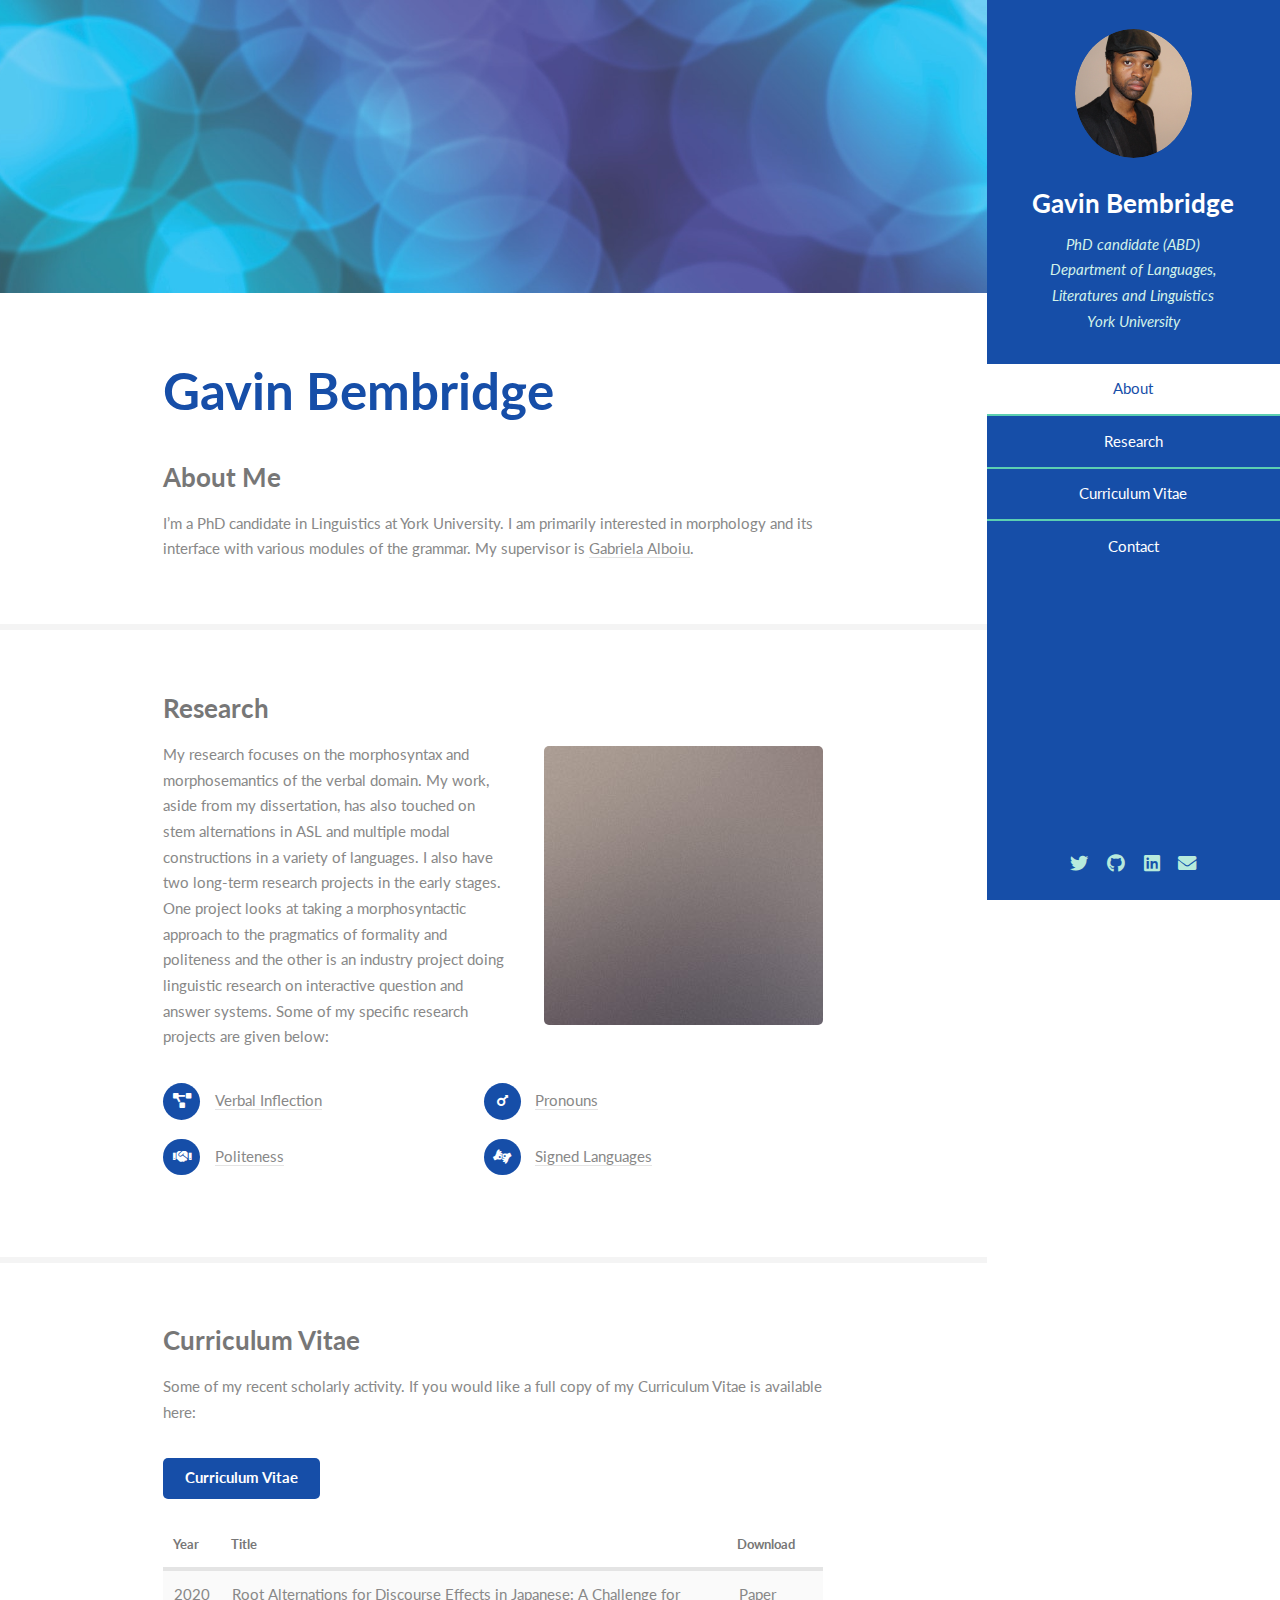
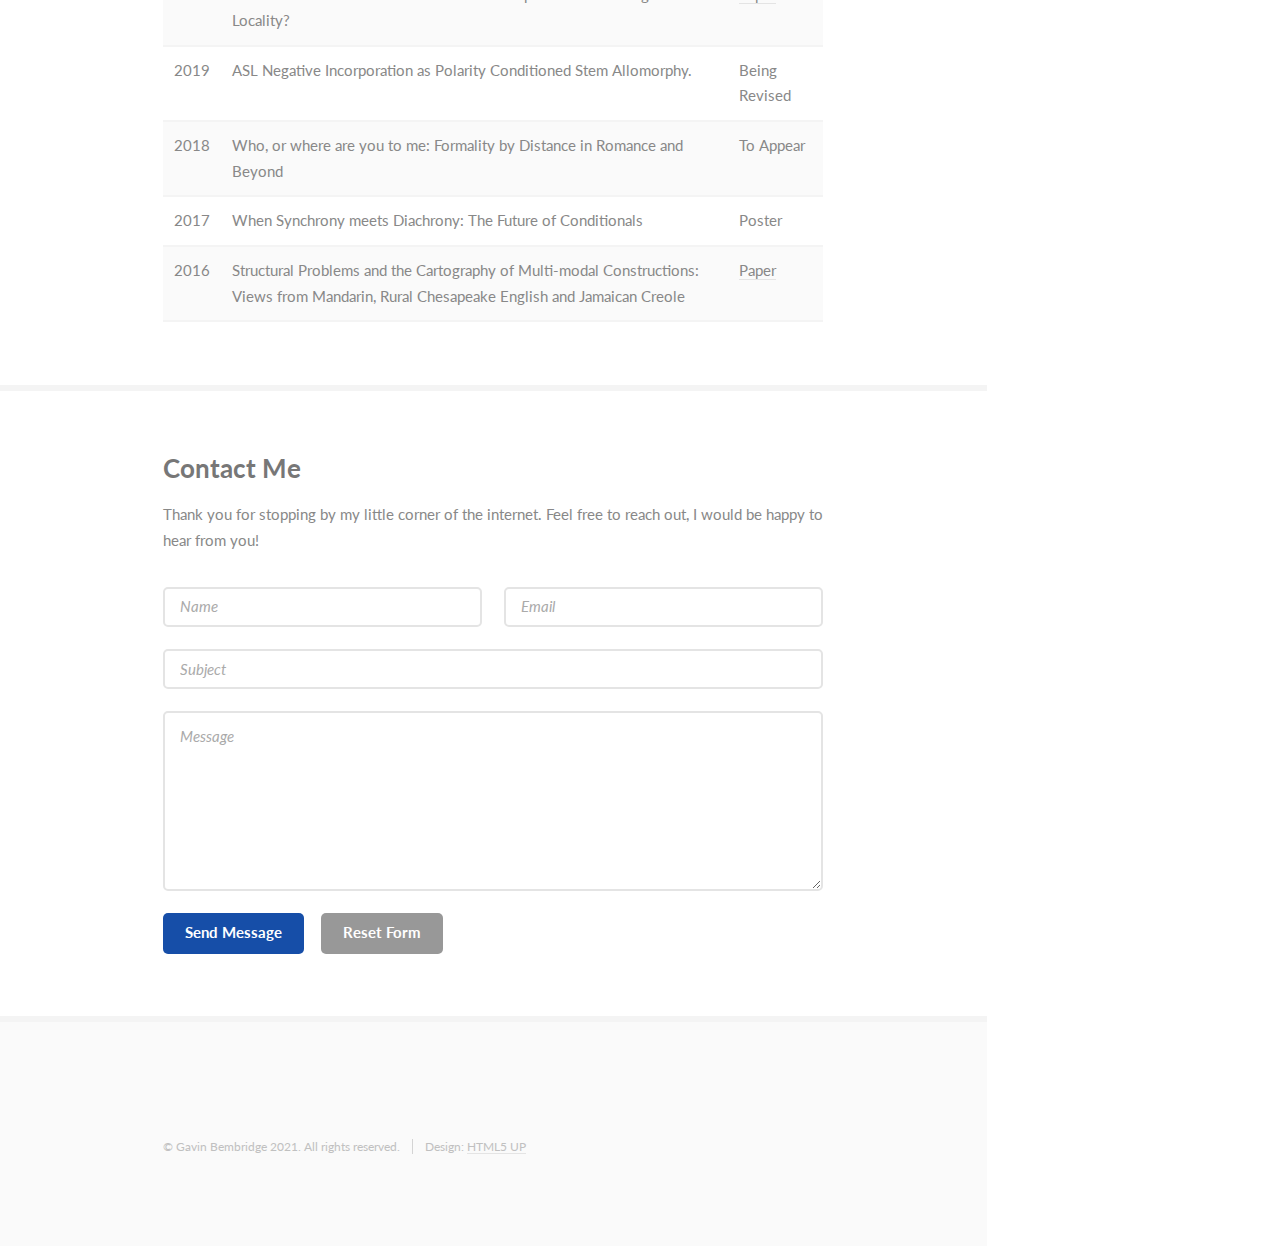
<file: index.html>
<!DOCTYPE HTML>

<html lang="en">
	<head>
		<title>Gavin Bembridge</title>
		<meta charset="utf-8" />
		<meta name="viewport" content="width=device-width, initial-scale=1, user-scalable=no" />
		<meta name="description" content="The homepage of Gavin Bembridge"/>
		<meta name="keywords" content="Gavin Bembridge, Linguistics, York University"/>
		<link rel="stylesheet" href="assets/css/main.css" />
		<link rel="apple-touch-icon" sizes="180x180" href="/apple-touch-icon.png">
		<link rel="icon" type="image/png" sizes="32x32" href="/favicon-32x32.png">
		<link rel="icon" type="image/png" sizes="16x16" href="/favicon-16x16.png">
		<link rel="manifest" href="/site.webmanifest">
	</head>
	<body class="is-preload">

		<!-- Header -->
		
			<section id="header">
				<header>
					<span class="image avatar"><img src="images/Gbem.jpg" alt="" /></span>
					<h1 id="logo"><a href="https://gavinbembridge.cf">Gavin Bembridge</a></h1>
					<p>PhD candidate (ABD) <br />
					Department of Languages, Literatures and Linguistics  <br />
					York University</p>
				</header>
				<nav id="nav">
					<ul>
						<li><a href="#one" class="active">About</a></li>
						<li><a href="#two">Research</a></li>
						<li><a href="#three">Curriculum Vitae</a></li>
						<li><a href="#four">Contact</a></li>
					</ul>
				</nav>
				<footer>
					<ul class="icons">
						<li><a href="#" target="_blank" class="icon brands fa-twitter"><span class="label">Twitter</span></a></li>
						<li><a href="#" target="_blank" class="icon brands fa-github"><span class="label">Github</span></a></li>
						<li><a href="https://ca.linkedin.com/in/gavin-bembridge-a8759391" target="_blank" class="icon brands fa-linkedin"><span class="label">Linkedin</span></a></li>
						<li><a href="#" target="_blank" class="icon solid fa-envelope"><span class="label">Email</span></a></li>
					</ul>
				</footer>
			</section>

		<!-- Wrapper -->
		
			<div id="wrapper">

				<!-- Main -->
					<div id="main">

						<!-- One -->
							<section id="one">
								<div class="image main" data-position="center">
									<img src="images/blue.jpg" alt="" />
								</div>
								<div class="container">
									<header class="major">
										<h2>Gavin Bembridge</h2>
										<h3>About Me</h3>
									</header>
									<p>I’m a PhD candidate in Linguistics at York University. I am primarily interested in morphology and its interface with various modules of the grammar. My supervisor is <a href="https://galboiu.info.yorku.ca/" target=”_blank”>Gabriela Alboiu</a>. </p>
								</div>
							</section>

						<!-- Two -->
						
							<section id="two">
								<div class="container">
									<h3>Research</h3>
									<p><span class="image right"><img src="images/avatar.jpg" alt="" /></span>My research focuses on the morphosyntax and morphosemantics of the verbal domain.  My work, aside from my dissertation, has also touched on stem alternations in ASL and multiple modal constructions in a variety of languages. I also have two long-term research projects in the early stages. One project looks at taking a morphosyntactic approach to the pragmatics of formality and politeness and the other is an industry project doing linguistic research on interactive question and answer systems. Some of my specific research projects are given below:</p>
										<ul class="feature-icons">
											<li class="icon solid fa-project-diagram"><a href="https://gavinbembridge.ga/inflection">Verbal Inflection</a></li>
										<li class="icon solid fa-mars"><a href="https://gavinbembridge.ga/pronouns">Pronouns</a></li>
										<li class="icon solid fa-handshake"><a href="https://gavinbembridge.ga/politeness">Politeness</a></li>
										<li class="icon solid fa-american-sign-language-interpreting"><a href="https://gavinbembridge.ga/signlanguage">Signed Languages</a></li>
									</ul>	
								</div>
							</section>
						
						<!-- Three -->
						
							<section id="three">
								<div class="container">
									<h3>Curriculum Vitae</h3>
									<p> Some of my recent scholarly activity. If you would like a full copy of my Curriculum Vitae is available here: </p>
					
												<div class="col-3 col-6-medium col-12-xsmall">
												<ul class="actions stacked">
													<li><a href="files/CV_2021.pdf" download class="button primary">Curriculum Vitae</a></li>
												</ul>
											</div>

										<div class="table-wrapper">
											<table>
												<thead>
													<tr>
														<th>Year</th>
														<th>Title</th>
														<th>Download</th>
													</tr>
												</thead>
												<tbody>
													<tr>
														<td>2020</td>
														<td>Root Alternations for Discourse Effects in Japanese: A Challenge for Locality?</td>
														<td><a href="https://cla-acl.artsci.utoronto.ca/wp-content/uploads/actes-2020/Bembridge_Juneau_CLA-ACL2020.pdf" target"_blank">Paper</a>
														</td>
													</tr>
													<tr>
														<td>2019</td>
														<td>ASL Negative Incorporation as Polarity Conditioned Stem Allomorphy.</td>
														<td>Being Revised</td>
													</tr>
													<tr>
														<td>2018</td>
														<td>Who, or where are you to me: Formality by Distance in Romance and Beyond</td>
														<td>To Appear</td>
													</tr>
													<tr>
														<td>2017</td>
														<td>When Synchrony meets Diachrony: The Future of Conditionals</td>
														<td>Poster</td>
													</tr>
													<tr>
														<td>2016</td>
														<td>Structural Problems and the Cartography of Multi-modal Constructions: Views from Mandarin, Rural Chesapeake English and Jamaican Creole</td>
														<td><a href="http://cla-acl.ca/wp-content/uploads/actes-2016/Peters_Bembridge_CLA2016_proceedings.pdf" target="_blank">Paper</a> </td>
													</tr>
												</tbody>
											</table>
										</div>
									</div>

								</section>
						
						<!-- Four -->
						
							<section id="four">
								<div class="container">
									<h3>Contact Me</h3>
									<p>Thank you for stopping by my little corner of the internet. Feel free to reach out, I would be happy to hear from you!</p>

									
									    <!-- Update the Google forms URL in action-->
									<form class="ajaxForm" accept-charset="UTF-8" action="https://formcarry.com/s/eS_Pml0Vxx">
										<div class="row gtr-uniform">
											<div class="col-6 col-12-xsmall"><input type="text" required name="name" id="name" placeholder="Name" /></div>
											<div class="col-6 col-12-xsmall"><input type="email" required name="email" id="email" placeholder="Email" /></div>
											<input type="hidden" name="_gotcha">
											<div class="col-12"><input type="text" required name="subject" id="subject" placeholder="Subject" /></div>					
											<div class="col-12"><textarea required name="message" id="message" placeholder="Message" rows="6"></textarea></div>
											<div class="col-12">
												<ul class="actions">
													<li><input type="submit" class="primary" value="Send Message" /></li>
													<li><input type="reset" value="Reset Form" /></li>
												</ul>
											</div>
										</div>
									</form>
								</div>
							</section>

						<!-- Five -->
				 <!--
							<section id="five">
								<div class="container">
									<h3>Elements</h3>

									<section>
										<h4>Text</h4>
										<p>This is <b>bold</b> and this is <strong>strong</strong>. This is <i>italic</i> and this is <em>emphasized</em>.
										This is <sup>superscript</sup> text and this is <sub>subscript</sub> text.
										This is <u>underlined</u> and this is code: <code>for (;;) { ... }</code>. Finally, <a href="#">this is a link</a>.</p>
										<hr />
										<header>
											<h4>Heading with a Subtitle</h4>
											<p>Lorem ipsum dolor sit amet nullam id egestas urna aliquam</p>
										</header>
										<p>Nunc lacinia ante nunc ac lobortis. Interdum adipiscing gravida odio porttitor sem non mi integer non faucibus ornare mi ut ante amet placerat aliquet. Volutpat eu sed ante lacinia sapien lorem accumsan varius montes viverra nibh in adipiscing blandit tempus accumsan.</p>
										<header>
											<h5>Heading with a Subtitle</h5>
											<p>Lorem ipsum dolor sit amet nullam id egestas urna aliquam</p>
										</header>
										<p>Nunc lacinia ante nunc ac lobortis. Interdum adipiscing gravida odio porttitor sem non mi integer non faucibus ornare mi ut ante amet placerat aliquet. Volutpat eu sed ante lacinia sapien lorem accumsan varius montes viverra nibh in adipiscing blandit tempus accumsan.</p>
										<hr />
										<h2>Heading Level 2</h2>
										<h3>Heading Level 3</h3>
										<h4>Heading Level 4</h4>
										<h5>Heading Level 5</h5>
										<h6>Heading Level 6</h6>
										<hr />
										<h5>Blockquote</h5>
										<blockquote>Fringilla nisl. Donec accumsan interdum nisi, quis tincidunt felis sagittis eget tempus euismod. Vestibulum ante ipsum primis in faucibus vestibulum. Blandit adipiscing eu felis iaculis volutpat ac adipiscing accumsan faucibus. Vestibulum ante ipsum primis in faucibus lorem ipsum dolor sit amet nullam adipiscing eu felis.</blockquote>
										
							
										<h5>Preformatted</h5>
										<pre><code>i = 0;

while (!deck.isInOrder()) {
    print 'Iteration ' + i;
    deck.shuffle();
    i++;
}

print 'It took ' + i + ' iterations to sort the deck.';</code></pre>
									</section>

									<section>
										<h4>Lists</h4>
										<div class="row">
											<div class="col-6 col-12-xsmall">
												<h5>Unordered</h5>
												<ul>
													<li>Dolor pulvinar etiam magna etiam.</li>
													<li>Sagittis adipiscing lorem eleifend.</li>
													<li>Felis enim feugiat dolore viverra.</li>
												</ul>
												<h5>Alternate</h5>
												<ul class="alt">
													<li>Dolor pulvinar etiam magna etiam.</li>
													<li>Sagittis adipiscing lorem eleifend.</li>
													<li>Felis enim feugiat dolore viverra.</li>
												</ul>
											</div>
											
											<div class="col-6 col-12-xsmall">
												<h5>Ordered</h5>
												<ol>
													<li>Dolor pulvinar etiam magna etiam.</li>
													<li>Etiam vel felis at lorem sed viverra.</li>
													<li>Felis enim feugiat dolore viverra.</li>
													<li>Dolor pulvinar etiam magna etiam.</li>
													<li>Etiam vel felis at lorem sed viverra.</li>
													<li>Felis enim feugiat dolore viverra.</li>
												</ol>
												<h5>Icons</h5>
												<ul class="icons">
													<li><a href="#" class="icon brands fa-twitter"><span class="label">Twitter</span></a></li>
													<li><a href="#" class="icon brands fa-facebook-f"><span class="label">Facebook</span></a></li>
													<li><a href="#" class="icon brands fa-instagram"><span class="label">Instagram</span></a></li>
													<li><a href="#" class="icon brands fa-github"><span class="label">Github</span></a></li>
													<li><a href="#" class="icon brands fa-dribbble"><span class="label">Dribbble</span></a></li>
													<li><a href="#" class="icon brands fa-tumblr"><span class="label">Tumblr</span></a></li>
												</ul>
											</div>

										</div>
										<h5>Actions</h5>
										<ul class="actions">
											<li><a href="#" class="button primary">Default</a></li>
											<li><a href="#" class="button">Default</a></li>
											<li><a href="#" class="button alt">Default</a></li>
										</ul>
										<ul class="actions small">
											<li><a href="#" class="button primary small">Small</a></li>
											<li><a href="#" class="button small">Small</a></li>
											<li><a href="#" class="button alt small">Small</a></li>
										</ul>
										<div class="row">
											<div class="col-3 col-6-medium col-12-xsmall">
												<ul class="actions stacked">
													<li><a href="#" class="button primary">Default</a></li>
													<li><a href="#" class="button">Default</a></li>
													<li><a href="#" class="button alt">Default</a></li>
												</ul>
											</div>
											<div class="col-3 col-6 col-12-xsmall">
												<ul class="actions stacked">
													<li><a href="#" class="button primary small">Small</a></li>
													<li><a href="#" class="button small">Small</a></li>
													<li><a href="#" class="button alt small">Small</a></li>
												</ul>
											</div>
											<div class="col-3 col-6-medium col-12-xsmall">
												<ul class="actions stacked">
													<li><a href="#" class="button primary fit">Default</a></li>
													<li><a href="#" class="button fit">Default</a></li>
													<li><a href="#" class="button alt fit">Default</a></li>
												</ul>
											</div>
											<div class="col-3 col-6-medium col-12-xsmall">
												<ul class="actions stacked">
													<li><a href="#" class="button primary small fit">Small</a></li>
													<li><a href="#" class="button small fit">Small</a></li>
													<li><a href="#" class="button alt small fit">Small</a></li>
												</ul>
											</div>
										</div>
									</section>

									<section>
										<h4>Buttons</h4>
										<ul class="actions">
											<li><a href="#" class="button primary">Primary</a></li>
											<li><a href="#" class="button">Default</a></li>
											<li><a href="#" class="button alt">Alternate</a></li>
										</ul>
										<ul class="actions">
											<li><a href="#" class="button primary large">Large</a></li>
											<li><a href="#" class="button">Default</a></li>
											<li><a href="#" class="button alt small">Small</a></li>
										</ul>
										<ul class="actions fit">
											<li><a href="#" class="button primary fit">Fit</a></li>
											<li><a href="#" class="button fit">Fit</a></li>
											<li><a href="#" class="button alt fit">Fit</a></li>
										</ul>
										<ul class="actions fit small">
											<li><a href="#" class="button primary fit small">Fit + Small</a></li>
											<li><a href="#" class="button fit small">Fit + Small</a></li>
											<li><a href="#" class="button alt fit small">Fit + Small</a></li>
										</ul>
										<ul class="actions">
											<li><a href="#" class="button primary icon solid fa-download">Icon</a></li>
											<li><a href="#" class="button icon solid fa-download">Icon</a></li>
											<li><a href="#" class="button alt icon solid fa-check">Icon</a></li>
										</ul>
										<ul class="actions">
											<li><span class="button primary disabled">Primary</span></li>
											<li><span class="button disabled">Default</span></li>
											<li><span class="button alt disabled">Alternate</span></li>
										</ul>
									</section>

									<section>
										<h4>Form</h4>
										<form method="post" action="#">
											<div class="row gtr-uniform">
												<div class="col-6 col-12-xsmall">
													<input type="text" name="demo-name" id="demo-name" value="" placeholder="Name" />
												</div>
												<div class="col-6 col-12-xsmall">
													<input type="email" name="demo-email" id="demo-email" value="" placeholder="Email" />
												</div>
												<div class="col-12">
													<select name="demo-category" id="demo-category">
														<option value="">- Category -</option>
														<option value="1">Manufacturing</option>
														<option value="1">Shipping</option>
														<option value="1">Administration</option>
														<option value="1">Human Resources</option>
													</select>
												</div>
												<div class="col-4 col-12-medium">
													<input type="radio" id="demo-priority-low" name="demo-priority" checked>
													<label for="demo-priority-low">Low Priority</label>
												</div>
												<div class="col-4 col-12-medium">
													<input type="radio" id="demo-priority-normal" name="demo-priority">
													<label for="demo-priority-normal">Normal Priority</label>
												</div>
												<div class="col-4 col-12-medium">
													<input type="radio" id="demo-priority-high" name="demo-priority">
													<label for="demo-priority-high">High Priority</label>
												</div>
												<div class="col-6 col-12-medium">
													<input type="checkbox" id="demo-copy" name="demo-copy">
													<label for="demo-copy">Email me a copy of this message</label>
												</div>
												<div class="col-6 col-12-medium">
													<input type="checkbox" id="demo-human" name="demo-human" checked>
													<label for="demo-human">I am a human and not a robot</label>
												</div>
												<div class="col-12">
													<textarea name="demo-message" id="demo-message" placeholder="Enter your message" rows="6"></textarea>
												</div>
												<div class="col-12">
													<ul class="actions">
														<li><input type="submit" value="Send Message" /></li>
														<li><input type="reset" value="Reset" class="alt" /></li>
													</ul>
												</div>
											</div>
										</form>
									</section>

									<section>
										<h4>Image</h4>
										<h5>Fit</h5>
										<span class="image fit"><img src="images/banner.jpg" alt="" /></span>
										<div class="box alt">
											<div class="row gtr-50 gtr-uniform">
												<div class="col-4"><span class="image fit"><img src="images/pic01.jpg" alt="" /></span></div>
												<div class="col-4"><span class="image fit"><img src="images/pic02.jpg" alt="" /></span></div>
												<div class="col-4"><span class="image fit"><img src="images/pic03.jpg" alt="" /></span></div>
												<div class="col-4"><span class="image fit"><img src="images/pic02.jpg" alt="" /></span></div>
												<div class="col-4"><span class="image fit"><img src="images/pic03.jpg" alt="" /></span></div>
												<div class="col-4"><span class="image fit"><img src="images/pic01.jpg" alt="" /></span></div>
												<div class="col-4"><span class="image fit"><img src="images/pic03.jpg" alt="" /></span></div>
												<div class="col-4"><span class="image fit"><img src="images/pic01.jpg" alt="" /></span></div>
												<div class="col-4"><span class="image fit"><img src="images/pic02.jpg" alt="" /></span></div>
											</div>
										</div>
										<h5>Left &amp; Right</h5>
										<p><span class="image left"><img src="images/avatar.jpg" alt="" /></span>Fringilla nisl. Donec accumsan interdum nisi, quis tincidunt felis sagittis eget. tempus euismod. Vestibulum ante ipsum primis in faucibus vestibulum. Blandit adipiscing eu felis iaculis volutpat ac adipiscing accumsan eu faucibus. Integer ac pellentesque praesent tincidunt felis sagittis eget. tempus euismod. Vestibulum ante ipsum primis in faucibus vestibulum. Blandit adipiscing eu felis iaculis volutpat ac adipiscing accumsan eu faucibus. Integer ac pellentesque praesent. Donec accumsan interdum nisi, quis tincidunt felis sagittis eget. tempus euismod. Vestibulum ante ipsum primis in faucibus vestibulum. Blandit adipiscing eu felis iaculis volutpat ac adipiscing accumsan eu faucibus. Integer ac pellentesque praesent tincidunt felis sagittis eget. tempus euismod. Vestibulum ante ipsum primis in faucibus vestibulum. Blandit adipiscing eu felis iaculis volutpat ac adipiscing accumsan eu faucibus. Integer ac pellentesque praesent.</p>
										<p><span class="image right"><img src="images/avatar.jpg" alt="" /></span>Fringilla nisl. Donec accumsan interdum nisi, quis tincidunt felis sagittis eget. tempus euismod. Vestibulum ante ipsum primis in faucibus vestibulum. Blandit adipiscing eu felis iaculis volutpat ac adipiscing accumsan eu faucibus. Integer ac pellentesque praesent tincidunt felis sagittis eget. tempus euismod. Vestibulum ante ipsum primis in faucibus vestibulum. Blandit adipiscing eu felis iaculis volutpat ac adipiscing accumsan eu faucibus. Integer ac pellentesque praesent. Donec accumsan interdum nisi, quis tincidunt felis sagittis eget. tempus euismod. Vestibulum ante ipsum primis in faucibus vestibulum. Blandit adipiscing eu felis iaculis volutpat ac adipiscing accumsan eu faucibus. Integer ac pellentesque praesent tincidunt felis sagittis eget. tempus euismod. Vestibulum ante ipsum primis in faucibus vestibulum. Blandit adipiscing eu felis iaculis volutpat ac adipiscing accumsan eu faucibus. Integer ac pellentesque praesent.</p>
									</section>

								</div>
							</section>
					

					</div>
-->
				<!-- Footer -->
						
					<section id="footer">
						<div class="container">
							<ul class="copyright">
								<li>&copy; Gavin Bembridge 2021. All rights reserved.</li><li>Design: <a href="http://html5up.net">HTML5 UP</a></li>
							</ul>
						</div>
					</section>

			</div>

		<!-- Scripts -->
				
			<script src="assets/js/jquery.min.js"></script>
			<script src="assets/js/jquery.scrollex.min.js"></script>
			<script src="assets/js/jquery.scrolly.min.js"></script>
			<script src="assets/js/browser.min.js"></script>
			<script src="assets/js/breakpoints.min.js"></script>
			<script src="assets/js/util.js"></script>
			<script src="assets/js/main.js"></script>
			<script src="https://ajax.googleapis.com/ajax/libs/jquery/2.2.4/jquery.min.js"></script>

    <script>
    $(function(){
    $(".ajaxForm").submit(function(e){
        e.preventDefault();
        var href = $(this).attr("action");
        $.ajax({
            type: "POST",
            dataType: "json",
            url: href,
            data: $(this).serialize(),
            success: function(response){
                if(response.status == "success"){
                    window.location.href = 'https://gavinbembridge.ga/thanks'; // change this. 
                }else{
                    alert("An error occured: " + response.message);
                }
            }
        });
    });
    });
    </script>

	</body>
</html>
</file>
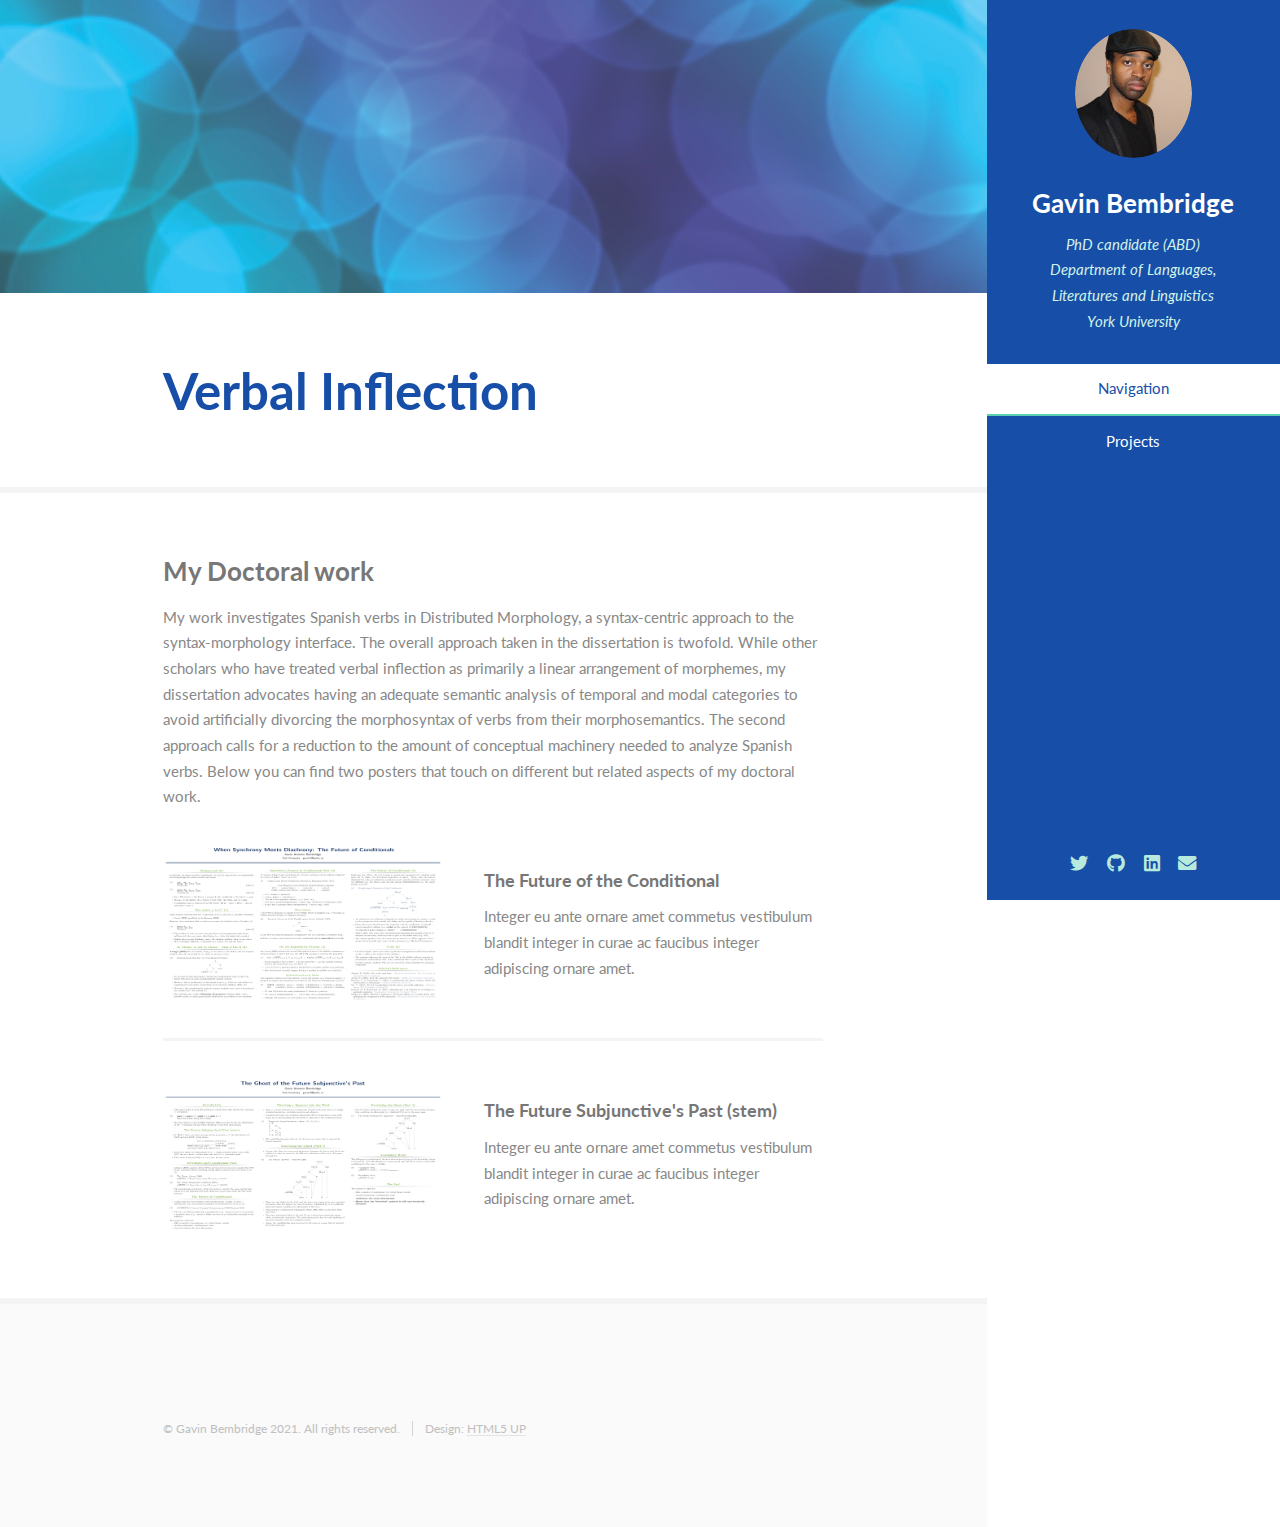
<file: inflection.html>
<!DOCTYPE HTML>

<html lang="en">
	<head>
		<title>Gavin Bembridge</title>
		<meta charset="utf-8" />
		<meta name="viewport" content="width=device-width, initial-scale=1, user-scalable=no" />
		<meta name="description" content="The homepage of Gavin Bembridge"/>
		<meta name="keywords" content="Gavin Bembridge, Linguistics, York University"/>
		<link rel="stylesheet" href="assets/css/main.css" />
		<link rel="apple-touch-icon" sizes="180x180" href="/apple-touch-icon.png">
		<link rel="icon" type="image/png" sizes="32x32" href="/favicon-32x32.png">
		<link rel="icon" type="image/png" sizes="16x16" href="/favicon-16x16.png">
		<link rel="manifest" href="/site.webmanifest">
	</head>
	<body class="is-preload">

		<!-- Header -->
		
			<section id="header">
				<header>
					<span class="image avatar"><img src="images/Gbem.jpg" alt="" /></span>
					<h1 id="logo"><a href="https://gavinbembridge.cf">Gavin Bembridge</a></h1>
					<p>PhD candidate (ABD) <br />
					Department of Languages, Literatures and Linguistics  <br />
					York University</p>
				</header>
				<nav id="nav">
					<ul>
						<li><a href="#one" class="active">Navigation</a></li>
						<li><a href="#two">Projects</a></li>
					</ul>
				</nav>
				<footer>
					<ul class="icons">
						<li><a href="#" target="_blank" class="icon brands fa-twitter"><span class="label">Twitter</span></a></li>
						<li><a href="#" target="_blank" class="icon brands fa-github"><span class="label">Github</span></a></li>
						<li><a href="https://ca.linkedin.com/in/gavin-bembridge-a8759391" target="_blank" class="icon brands fa-linkedin"><span class="label">Linkedin</span></a></li>
						<li><a href="#" target="_blank" class="icon solid fa-envelope"><span class="label">Email</span></a></li>
					</ul>
				</footer>
			</section>

		<!-- Wrapper -->
		
			<div id="wrapper">

				<!-- Main -->
				
					<div id="main">

						<!-- One -->
						
							<section id="one">
								<div class="image main" data-position="center">
									<img src="images/blue.jpg" alt="" />
								</div>
								
								<div class="container">
									<header class="major">
										<h2>Verbal Inflection</h2>
									</header>
								</div>
							</section>

						<!-- two -->
						
							<section id="two">
								<div class="container">
									<h3>My Doctoral work</h3>
									<p>My work investigates Spanish verbs in Distributed Morphology, a syntax-centric approach to the syntax-morphology interface. The overall approach taken in the dissertation is twofold. While other scholars who have treated verbal inflection as primarily a linear arrangement of morphemes, my dissertation advocates having an adequate semantic analysis of temporal and modal categories to avoid artificially divorcing the morphosyntax of verbs from their morphosemantics. The second approach calls for a reduction to the amount of conceptual machinery needed to analyze Spanish verbs. Below you can find two posters that touch on different but related aspects of my doctoral work.</p>
									<div class="features">
										<article>
											<a href="#" class="image"><img src="images/chapter4.png" alt="" /></a>
											<div class="inner">
												<h4>The Future of the Conditional</h4>
												<p>Integer eu ante ornare amet commetus vestibulum blandit integer in curae ac faucibus integer adipiscing ornare amet.</p>
											</div>
										</article>
										<article>
											<a href="#" class="image"><img src="images/futstem.png" alt="" /></a>
											<div class="inner">
												<h4>The Future Subjunctive's Past (stem)</h4>
												<p>Integer eu ante ornare amet commetus vestibulum blandit integer in curae ac faucibus integer adipiscing ornare amet.</p>
											</div>
										</article>
									</div>
						</div>
					</section>
						
				<!-- Footer -->
						
					<section id="footer">
						<div class="container">
							<ul class="copyright">
								<li>&copy; Gavin Bembridge 2021. All rights reserved.</li><li>Design: <a href="http://html5up.net">HTML5 UP</a></li>
							</ul>
						</div>
					</section>

			</div>

		<!-- Scripts -->
				
			<script src="assets/js/jquery.min.js"></script>
			<script src="assets/js/jquery.scrollex.min.js"></script>
			<script src="assets/js/jquery.scrolly.min.js"></script>
			<script src="assets/js/browser.min.js"></script>
			<script src="assets/js/breakpoints.min.js"></script>
			<script src="assets/js/util.js"></script>
			<script src="assets/js/main.js"></script>

	</body>
</html>
</file>
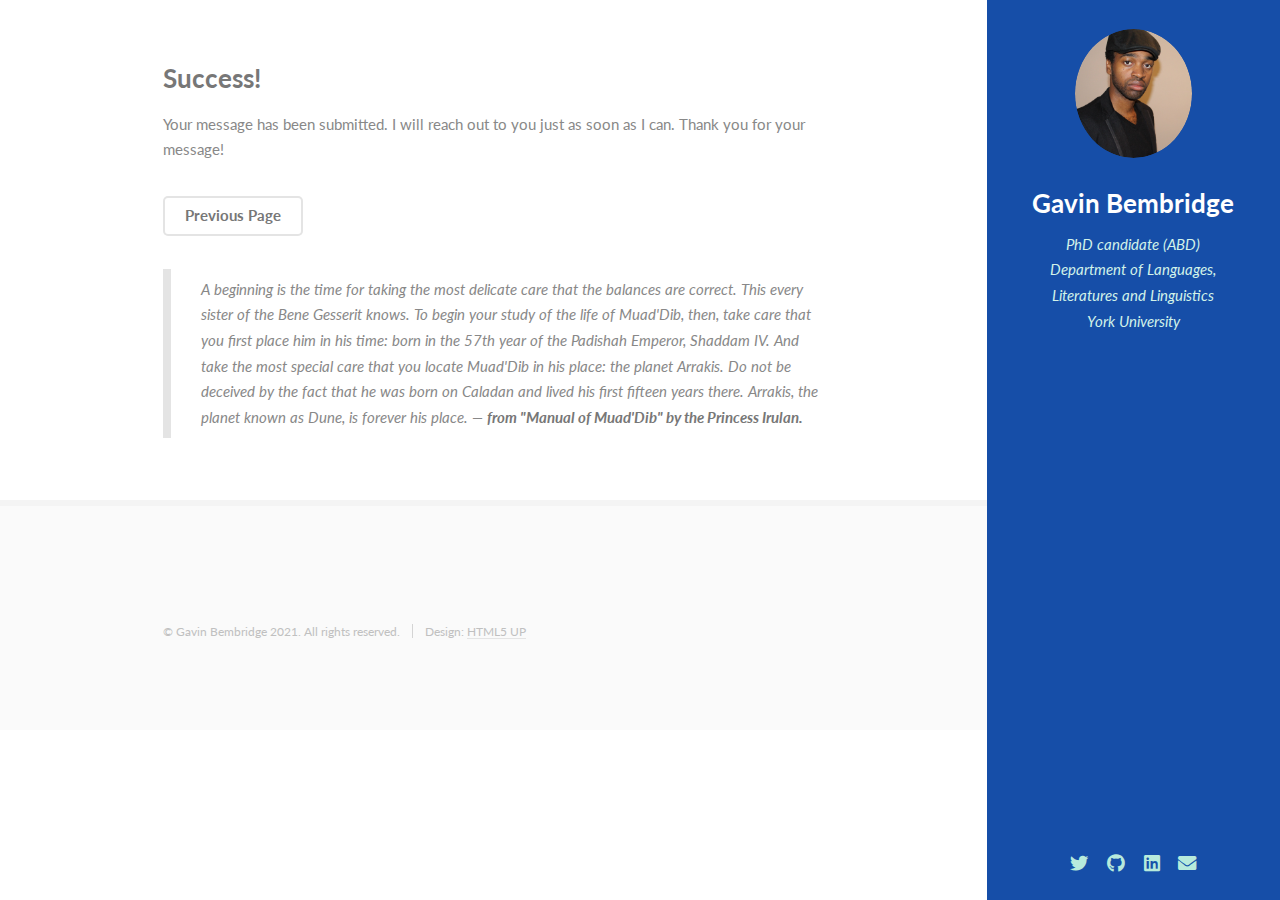
<file: thanks.html>
<!DOCTYPE HTML>
<!--
	Read Only by HTML5 UP
	html5up.net | @ajlkn
	Free for personal and commercial use under the CCA 3.0 license (html5up.net/license)
-->
<html lang="en">
	<head>
		<title>Gavin Bembridge</title>
		<meta charset="utf-8" />
		<meta name="viewport" content="width=device-width, initial-scale=1, user-scalable=no" />
		<meta name="description" content="The homepage of Gavin Bembridge"/>
		<meta name="keywords" content="Gavin Bembridge, Linguistics, York University"/>
		<link rel="stylesheet" href="assets/css/main.css" />
		<link rel="apple-touch-icon" sizes="180x180" href="/apple-touch-icon.png">
		<link rel="icon" type="image/png" sizes="32x32" href="/favicon-32x32.png">
		<link rel="icon" type="image/png" sizes="16x16" href="/favicon-16x16.png">
		<link rel="manifest" href="/site.webmanifest">
	</head>
	<body class="is-preload">

		<!-- Header -->
			<section id="header">
				<header>
					<span class="image avatar"><img src="images/Gbem.jpg" alt="" /></span>
					<h1 id="logo"><a href="https://gavinbembridge.cf">Gavin Bembridge</a></h1>
					<p>PhD candidate (ABD) <br />
					Department of Languages, Literatures and Linguistics  <br />
					York University</p>
				</header>

				<footer>
					<ul class="icons">
						<li><a href="#" target="_blank" class="icon brands fa-twitter"><span class="label">Twitter</span></a></li>
						<li><a href="#" target="_blank" class="icon brands fa-github"><span class="label">Github</span></a></li>
						<li><a href="https://ca.linkedin.com/in/gavin-bembridge-a8759391" target="_blank" class="icon brands fa-linkedin"><span class="label">Linkedin</span></a></li>
						<li><a href="#" target="_blank" class="icon solid fa-envelope"><span class="label">Email</span></a></li>
					</ul>
				</footer>
			</section>

		<!-- Wrapper -->
			<div id="wrapper">

				<!-- Main -->
					<div id="main">

						<!-- one -->
							<section id="one">
								<div class="container">
									
									<h3>Success!</h3>
									<p> Your message has been submitted. I will reach out to you just as soon as I can. Thank you for your message!</p>
									
										<div class="col-3 col-6-medium col-12-xsmall">
												<ul class="actions stacked">
													<li><a href="https://gavinbembridge.ga/" class="button alt">Previous Page</a></li>
												</ul>
											</div>
									<blockquote>A beginning is the time for taking the most delicate care that the balances are correct. This every sister of the Bene Gesserit knows. To begin your study of the life of Muad'Dib, then, take care that you first place him in his time: born in the 57th year of the Padishah Emperor, Shaddam IV. And take the most special care that you locate Muad'Dib in his place: the planet Arrakis. Do not be deceived by the fact that he was born on Caladan and lived his first fifteen years there. Arrakis, the planet known as Dune, is forever his place.
— <b>from "Manual of Muad'Dib" by the Princess Irulan.</b></blockquote>
								</div>
							</section>
						

				<!-- Footer -->
					<section id="footer">
						<div class="container">
							<ul class="copyright">
								<li>&copy; Gavin Bembridge 2021. All rights reserved.</li><li>Design: <a href="http://html5up.net">HTML5 UP</a></li>
							</ul>
						</div>
					</section>

			</div>

		<!-- Scripts -->
			<script src="assets/js/jquery.min.js"></script>
			<script src="assets/js/jquery.scrollex.min.js"></script>
			<script src="assets/js/jquery.scrolly.min.js"></script>
			<script src="assets/js/browser.min.js"></script>
			<script src="assets/js/breakpoints.min.js"></script>
			<script src="assets/js/util.js"></script>
			<script src="assets/js/main.js"></script>

	</body>
</html>
</file>
<file: assets/css/main.css>
@import url("fontawesome-all.min.css");
@import url("https://fonts.googleapis.com/css?family=Lato:400,400italic,700,700italic|Source+Code+Pro:400");

/*
	Read Only by HTML5 UP
	html5up.net | @ajlkn
	Free for personal and commercial use under the CCA 3.0 license (html5up.net/license)
*/

html, body, div, span, applet, object,
iframe, h1, h2, h3, h4, h5, h6, p, blockquote,
pre, a, abbr, acronym, address, big, cite,
code, del, dfn, em, img, ins, kbd, q, s, samp,
small, strike, strong, sub, sup, tt, var, b,
u, i, center, dl, dt, dd, ol, ul, li, fieldset,
form, label, legend, table, caption, tbody,
tfoot, thead, tr, th, td, article, aside,
canvas, details, embed, figure, figcaption,
footer, header, hgroup, menu, nav, output, ruby,
section, summary, time, mark, audio, video {
	margin: 0;
	padding: 0;
	border: 0;
	font-size: 100%;
	font: inherit;
	vertical-align: baseline;}

article, aside, details, figcaption, figure,
footer, header, hgroup, menu, nav, section {
	display: block;}

body {
	line-height: 1;
}

ol, ul {
	list-style: none;
}

blockquote, q {
	quotes: none;
}

	blockquote:before, blockquote:after, q:before, q:after {
		content: '';
		content: none;
	}

table {
	border-collapse: collapse;
	border-spacing: 0;
}

body {
	-webkit-text-size-adjust: none;
}

mark {
	background-color: transparent;
	color: inherit;
}

input::-moz-focus-inner {
	border: 0;
	padding: 0;
}

input, select, textarea {
	-moz-appearance: none;
	-webkit-appearance: none;
	-ms-appearance: none;
	appearance: none;
}

/* Basic */

	html {
		box-sizing: border-box;
	}

	*, *:before, *:after {
		box-sizing: inherit;
	}

	body {
		background: #fff;
	}

		body.is-preload *, body.is-preload *:before, body.is-preload *:after {
			-moz-animation: none !important;
			-webkit-animation: none !important;
			-ms-animation: none !important;
			animation: none !important;
			-moz-transition: none !important;
			-webkit-transition: none !important;
			-ms-transition: none !important;
			transition: none !important;
		}

	body, input, select, textarea {
		color: #888;
		font-family: "Lato", sans-serif;
		font-size: 16pt;
		font-weight: 400;
		line-height: 1.75em;
	}

	a {
		-moz-transition: color 0.2s ease-in-out, border-color 0.2s ease-in-out;
		-webkit-transition: color 0.2s ease-in-out, border-color 0.2s ease-in-out;
		-ms-transition: color 0.2s ease-in-out, border-color 0.2s ease-in-out;
		transition: color 0.2s ease-in-out, border-color 0.2s ease-in-out;
		border-bottom: solid 1px #e4e4e4;
		color: inherit;
		text-decoration: none;
	}

		a:hover {
			border-bottom-color: transparent;
			color: #164ea8 !important;
		}

	strong, b {
		color: #777;
		font-weight: 700;
	}

	em, i {
		font-style: italic;
	}

	p {
		margin: 0 0 2.25em 0;
	}

	h1, h2, h3, h4, h5, h6 {
		color: #777;
		font-weight: 700;
		line-height: 1em;
		margin: 0 0 0.5625em 0;
	}

		h1 a, h2 a, h3 a, h4 a, h5 a, h6 a {
			border: 0;
			color: inherit;
			text-decoration: none;
		}

	h2 {
		font-size: 2em;
		line-height: 1.5em;
	}

	h3 {
		font-size: 1.75em;
		line-height: 1.5em;
	}

	h4 {
		font-size: 1.25em;
		line-height: 1.5em;
	}

	h5 {
		font-size: 0.9em;
		line-height: 1.5em;
	}

	h6 {
		font-size: 0.7em;
		line-height: 1.5em;
	}

	sub {
		font-size: 0.8em;
		position: relative;
		top: 0.5em;
	}

	sup {
		font-size: 0.8em;
		position: relative;
		top: -0.5em;
	}

	hr {
		border: 0;
		border-bottom: solid 2px #f4f4f4;
		margin: 2.25em 0;
	}

		hr.major {
			margin: 3.375em 0;
		}

	blockquote {
		border-left: solid 8px #e4e4e4;
		font-style: italic;
		margin: 0 0 2.25em 0;
		padding: 0.5em 0 0.5em 2em;
	}

	code {
		background: #555;
		border-radius: 5px;
		color: #fff;
		font-family: "Source Code Pro", monospace;
		font-size: 0.9em;
		margin: 0 0.25em;
		padding: 0.25em 0.65em;
	}

	pre {
		font-family: "Source Code Pro", monospace;
		font-size: 0.9em;
		margin: 0 0 2.25em 0;
	}

		pre code {
			-webkit-overflow-scrolling: touch;
			display: block;
			line-height: 1.5em;
			overflow-x: auto;
			padding: 1em 1.5em;
		}

	.align-left {
		text-align: left;
	}

	.align-center {
		text-align: center;
	}

	.align-right {
		text-align: right;
	}

/* Row */

	.row {
		display: flex;
		flex-wrap: wrap;
		box-sizing: border-box;
		align-items: stretch;
	}

		.row > * {
			box-sizing: border-box;
		}

		.row.gtr-uniform > * > :last-child {
			margin-bottom: 0;
		}

		.row.aln-left {
			justify-content: flex-start;
		}

		.row.aln-center {
			justify-content: center;
		}

		.row.aln-right {
			justify-content: flex-end;
		}

		.row.aln-top {
			align-items: flex-start;
		}

		.row.aln-middle {
			align-items: center;
		}

		.row.aln-bottom {
			align-items: flex-end;
		}

		.row > .imp {
			order: -1;
		}

		.row > .col-1 {
			width: 8.33333%;
		}

		.row > .off-1 {
			margin-left: 8.33333%;
		}

		.row > .col-2 {
			width: 16.66667%;
		}

		.row > .off-2 {
			margin-left: 16.66667%;
		}

		.row > .col-3 {
			width: 25%;
		}

		.row > .off-3 {
			margin-left: 25%;
		}

		.row > .col-4 {
			width: 33.33333%;
		}

		.row > .off-4 {
			margin-left: 33.33333%;
		}

		.row > .col-5 {
			width: 41.66667%;
		}

		.row > .off-5 {
			margin-left: 41.66667%;
		}

		.row > .col-6 {
			width: 50%;
		}

		.row > .off-6 {
			margin-left: 50%;
		}

		.row > .col-7 {
			width: 58.33333%;
		}

		.row > .off-7 {
			margin-left: 58.33333%;
		}

		.row > .col-8 {
			width: 66.66667%;
		}

		.row > .off-8 {
			margin-left: 66.66667%;
		}

		.row > .col-9 {
			width: 75%;
		}

		.row > .off-9 {
			margin-left: 75%;
		}

		.row > .col-10 {
			width: 83.33333%;
		}

		.row > .off-10 {
			margin-left: 83.33333%;
		}

		.row > .col-11 {
			width: 91.66667%;
		}

		.row > .off-11 {
			margin-left: 91.66667%;
		}

		.row > .col-12 {
			width: 100%;
		}

		.row > .off-12 {
			margin-left: 100%;
		}

		.row.gtr-0 {
			margin-top: 0;
			margin-left: 0em;
		}

			.row.gtr-0 > * {
				padding: 0 0 0 0em;
			}

			.row.gtr-0.gtr-uniform {
				margin-top: 0em;
			}

				.row.gtr-0.gtr-uniform > * {
					padding-top: 0em;
				}

		.row.gtr-25 {
			margin-top: 0;
			margin-left: -0.5em;
		}

			.row.gtr-25 > * {
				padding: 0 0 0 0.5em;
			}

			.row.gtr-25.gtr-uniform {
				margin-top: -0.5em;
			}

				.row.gtr-25.gtr-uniform > * {
					padding-top: 0.5em;
				}

		.row.gtr-50 {
			margin-top: 0;
			margin-left: -1em;
		}

			.row.gtr-50 > * {
				padding: 0 0 0 1em;
			}

			.row.gtr-50.gtr-uniform {
				margin-top: -1em;
			}

				.row.gtr-50.gtr-uniform > * {
					padding-top: 1em;
				}

		.row {
			margin-top: 0;
			margin-left: -2em;
		}

			.row > * {
				padding: 0 0 0 2em;
			}

			.row.gtr-uniform {
				margin-top: -2em;
			}

				.row.gtr-uniform > * {
					padding-top: 2em;
				}

		.row.gtr-150 {
			margin-top: 0;
			margin-left: -3em;
		}

			.row.gtr-150 > * {
				padding: 0 0 0 3em;
			}

			.row.gtr-150.gtr-uniform {
				margin-top: -3em;
			}

				.row.gtr-150.gtr-uniform > * {
					padding-top: 3em;
				}

		.row.gtr-200 {
			margin-top: 0;
			margin-left: -4em;
		}

			.row.gtr-200 > * {
				padding: 0 0 0 4em;
			}

			.row.gtr-200.gtr-uniform {
				margin-top: -4em;
			}

				.row.gtr-200.gtr-uniform > * {
					padding-top: 4em;
				}

		@media screen and (max-width: 1680px) {

			.row {
				display: flex;
				flex-wrap: wrap;
				box-sizing: border-box;
				align-items: stretch;
			}

				.row > * {
					box-sizing: border-box;
				}

				.row.gtr-uniform > * > :last-child {
					margin-bottom: 0;
				}

				.row.aln-left {
					justify-content: flex-start;
				}

				.row.aln-center {
					justify-content: center;
				}

				.row.aln-right {
					justify-content: flex-end;
				}

				.row.aln-top {
					align-items: flex-start;
				}

				.row.aln-middle {
					align-items: center;
				}

				.row.aln-bottom {
					align-items: flex-end;
				}

				.row > .imp-xlarge {
					order: -1;
				}

				.row > .col-1-xlarge {
					width: 8.33333%;
				}

				.row > .off-1-xlarge {
					margin-left: 8.33333%;
				}

				.row > .col-2-xlarge {
					width: 16.66667%;
				}

				.row > .off-2-xlarge {
					margin-left: 16.66667%;
				}

				.row > .col-3-xlarge {
					width: 25%;
				}

				.row > .off-3-xlarge {
					margin-left: 25%;
				}

				.row > .col-4-xlarge {
					width: 33.33333%;
				}

				.row > .off-4-xlarge {
					margin-left: 33.33333%;
				}

				.row > .col-5-xlarge {
					width: 41.66667%;
				}

				.row > .off-5-xlarge {
					margin-left: 41.66667%;
				}

				.row > .col-6-xlarge {
					width: 50%;
				}

				.row > .off-6-xlarge {
					margin-left: 50%;
				}

				.row > .col-7-xlarge {
					width: 58.33333%;
				}

				.row > .off-7-xlarge {
					margin-left: 58.33333%;
				}

				.row > .col-8-xlarge {
					width: 66.66667%;
				}

				.row > .off-8-xlarge {
					margin-left: 66.66667%;
				}

				.row > .col-9-xlarge {
					width: 75%;
				}

				.row > .off-9-xlarge {
					margin-left: 75%;
				}

				.row > .col-10-xlarge {
					width: 83.33333%;
				}

				.row > .off-10-xlarge {
					margin-left: 83.33333%;
				}

				.row > .col-11-xlarge {
					width: 91.66667%;
				}

				.row > .off-11-xlarge {
					margin-left: 91.66667%;
				}

				.row > .col-12-xlarge {
					width: 100%;
				}

				.row > .off-12-xlarge {
					margin-left: 100%;
				}

				.row.gtr-0 {
					margin-top: 0;
					margin-left: 0em;
				}

					.row.gtr-0 > * {
						padding: 0 0 0 0em;
					}

					.row.gtr-0.gtr-uniform {
						margin-top: 0em;
					}

						.row.gtr-0.gtr-uniform > * {
							padding-top: 0em;
						}

				.row.gtr-25 {
					margin-top: 0;
					margin-left: -0.5em;
				}

					.row.gtr-25 > * {
						padding: 0 0 0 0.5em;
					}

					.row.gtr-25.gtr-uniform {
						margin-top: -0.5em;
					}

						.row.gtr-25.gtr-uniform > * {
							padding-top: 0.5em;
						}

				.row.gtr-50 {
					margin-top: 0;
					margin-left: -1em;
				}

					.row.gtr-50 > * {
						padding: 0 0 0 1em;
					}

					.row.gtr-50.gtr-uniform {
						margin-top: -1em;
					}

						.row.gtr-50.gtr-uniform > * {
							padding-top: 1em;
						}

				.row {
					margin-top: 0;
					margin-left: -2em;
				}

					.row > * {
						padding: 0 0 0 2em;
					}

					.row.gtr-uniform {
						margin-top: -2em;
					}

						.row.gtr-uniform > * {
							padding-top: 2em;
						}

				.row.gtr-150 {
					margin-top: 0;
					margin-left: -3em;
				}

					.row.gtr-150 > * {
						padding: 0 0 0 3em;
					}

					.row.gtr-150.gtr-uniform {
						margin-top: -3em;
					}

						.row.gtr-150.gtr-uniform > * {
							padding-top: 3em;
						}

				.row.gtr-200 {
					margin-top: 0;
					margin-left: -4em;
				}

					.row.gtr-200 > * {
						padding: 0 0 0 4em;
					}

					.row.gtr-200.gtr-uniform {
						margin-top: -4em;
					}

						.row.gtr-200.gtr-uniform > * {
							padding-top: 4em;
						}

		}

		@media screen and (max-width: 1280px) {

			.row {
				display: flex;
				flex-wrap: wrap;
				box-sizing: border-box;
				align-items: stretch;
			}

				.row > * {
					box-sizing: border-box;
				}

				.row.gtr-uniform > * > :last-child {
					margin-bottom: 0;
				}

				.row.aln-left {
					justify-content: flex-start;
				}

				.row.aln-center {
					justify-content: center;
				}

				.row.aln-right {
					justify-content: flex-end;
				}

				.row.aln-top {
					align-items: flex-start;
				}

				.row.aln-middle {
					align-items: center;
				}

				.row.aln-bottom {
					align-items: flex-end;
				}

				.row > .imp-large {
					order: -1;
				}

				.row > .col-1-large {
					width: 8.33333%;
				}

				.row > .off-1-large {
					margin-left: 8.33333%;
				}

				.row > .col-2-large {
					width: 16.66667%;
				}

				.row > .off-2-large {
					margin-left: 16.66667%;
				}

				.row > .col-3-large {
					width: 25%;
				}

				.row > .off-3-large {
					margin-left: 25%;
				}

				.row > .col-4-large {
					width: 33.33333%;
				}

				.row > .off-4-large {
					margin-left: 33.33333%;
				}

				.row > .col-5-large {
					width: 41.66667%;
				}

				.row > .off-5-large {
					margin-left: 41.66667%;
				}

				.row > .col-6-large {
					width: 50%;
				}

				.row > .off-6-large {
					margin-left: 50%;
				}

				.row > .col-7-large {
					width: 58.33333%;
				}

				.row > .off-7-large {
					margin-left: 58.33333%;
				}

				.row > .col-8-large {
					width: 66.66667%;
				}

				.row > .off-8-large {
					margin-left: 66.66667%;
				}

				.row > .col-9-large {
					width: 75%;
				}

				.row > .off-9-large {
					margin-left: 75%;
				}

				.row > .col-10-large {
					width: 83.33333%;
				}

				.row > .off-10-large {
					margin-left: 83.33333%;
				}

				.row > .col-11-large {
					width: 91.66667%;
				}

				.row > .off-11-large {
					margin-left: 91.66667%;
				}

				.row > .col-12-large {
					width: 100%;
				}

				.row > .off-12-large {
					margin-left: 100%;
				}

				.row.gtr-0 {
					margin-top: 0;
					margin-left: 0em;
				}

					.row.gtr-0 > * {
						padding: 0 0 0 0em;
					}

					.row.gtr-0.gtr-uniform {
						margin-top: 0em;
					}

						.row.gtr-0.gtr-uniform > * {
							padding-top: 0em;
						}

				.row.gtr-25 {
					margin-top: 0;
					margin-left: -0.375em;
				}

					.row.gtr-25 > * {
						padding: 0 0 0 0.375em;
					}

					.row.gtr-25.gtr-uniform {
						margin-top: -0.375em;
					}

						.row.gtr-25.gtr-uniform > * {
							padding-top: 0.375em;
						}

				.row.gtr-50 {
					margin-top: 0;
					margin-left: -0.75em;
				}

					.row.gtr-50 > * {
						padding: 0 0 0 0.75em;
					}

					.row.gtr-50.gtr-uniform {
						margin-top: -0.75em;
					}

						.row.gtr-50.gtr-uniform > * {
							padding-top: 0.75em;
						}

				.row {
					margin-top: 0;
					margin-left: -1.5em;
				}

					.row > * {
						padding: 0 0 0 1.5em;
					}

					.row.gtr-uniform {
						margin-top: -1.5em;
					}

						.row.gtr-uniform > * {
							padding-top: 1.5em;
						}

				.row.gtr-150 {
					margin-top: 0;
					margin-left: -2.25em;
				}

					.row.gtr-150 > * {
						padding: 0 0 0 2.25em;
					}

					.row.gtr-150.gtr-uniform {
						margin-top: -2.25em;
					}

						.row.gtr-150.gtr-uniform > * {
							padding-top: 2.25em;
						}

				.row.gtr-200 {
					margin-top: 0;
					margin-left: -3em;
				}

					.row.gtr-200 > * {
						padding: 0 0 0 3em;
					}

					.row.gtr-200.gtr-uniform {
						margin-top: -3em;
					}

						.row.gtr-200.gtr-uniform > * {
							padding-top: 3em;
						}

		}

		@media screen and (max-width: 1024px) {

			.row {
				display: flex;
				flex-wrap: wrap;
				box-sizing: border-box;
				align-items: stretch;
			}

				.row > * {
					box-sizing: border-box;
				}

				.row.gtr-uniform > * > :last-child {
					margin-bottom: 0;
				}

				.row.aln-left {
					justify-content: flex-start;
				}

				.row.aln-center {
					justify-content: center;
				}

				.row.aln-right {
					justify-content: flex-end;
				}

				.row.aln-top {
					align-items: flex-start;
				}

				.row.aln-middle {
					align-items: center;
				}

				.row.aln-bottom {
					align-items: flex-end;
				}

				.row > .imp-medium {
					order: -1;
				}

				.row > .col-1-medium {
					width: 8.33333%;
				}

				.row > .off-1-medium {
					margin-left: 8.33333%;
				}

				.row > .col-2-medium {
					width: 16.66667%;
				}

				.row > .off-2-medium {
					margin-left: 16.66667%;
				}

				.row > .col-3-medium {
					width: 25%;
				}

				.row > .off-3-medium {
					margin-left: 25%;
				}

				.row > .col-4-medium {
					width: 33.33333%;
				}

				.row > .off-4-medium {
					margin-left: 33.33333%;
				}

				.row > .col-5-medium {
					width: 41.66667%;
				}

				.row > .off-5-medium {
					margin-left: 41.66667%;
				}

				.row > .col-6-medium {
					width: 50%;
				}

				.row > .off-6-medium {
					margin-left: 50%;
				}

				.row > .col-7-medium {
					width: 58.33333%;
				}

				.row > .off-7-medium {
					margin-left: 58.33333%;
				}

				.row > .col-8-medium {
					width: 66.66667%;
				}

				.row > .off-8-medium {
					margin-left: 66.66667%;
				}

				.row > .col-9-medium {
					width: 75%;
				}

				.row > .off-9-medium {
					margin-left: 75%;
				}

				.row > .col-10-medium {
					width: 83.33333%;
				}

				.row > .off-10-medium {
					margin-left: 83.33333%;
				}

				.row > .col-11-medium {
					width: 91.66667%;
				}

				.row > .off-11-medium {
					margin-left: 91.66667%;
				}

				.row > .col-12-medium {
					width: 100%;
				}

				.row > .off-12-medium {
					margin-left: 100%;
				}

				.row.gtr-0 {
					margin-top: 0;
					margin-left: 0em;
				}

					.row.gtr-0 > * {
						padding: 0 0 0 0em;
					}

					.row.gtr-0.gtr-uniform {
						margin-top: 0em;
					}

						.row.gtr-0.gtr-uniform > * {
							padding-top: 0em;
						}

				.row.gtr-25 {
					margin-top: 0;
					margin-left: -0.375em;
				}

					.row.gtr-25 > * {
						padding: 0 0 0 0.375em;
					}

					.row.gtr-25.gtr-uniform {
						margin-top: -0.375em;
					}

						.row.gtr-25.gtr-uniform > * {
							padding-top: 0.375em;
						}

				.row.gtr-50 {
					margin-top: 0;
					margin-left: -0.75em;
				}

					.row.gtr-50 > * {
						padding: 0 0 0 0.75em;
					}

					.row.gtr-50.gtr-uniform {
						margin-top: -0.75em;
					}

						.row.gtr-50.gtr-uniform > * {
							padding-top: 0.75em;
						}

				.row {
					margin-top: 0;
					margin-left: -1.5em;
				}

					.row > * {
						padding: 0 0 0 1.5em;
					}

					.row.gtr-uniform {
						margin-top: -1.5em;
					}

						.row.gtr-uniform > * {
							padding-top: 1.5em;
						}

				.row.gtr-150 {
					margin-top: 0;
					margin-left: -2.25em;
				}

					.row.gtr-150 > * {
						padding: 0 0 0 2.25em;
					}

					.row.gtr-150.gtr-uniform {
						margin-top: -2.25em;
					}

						.row.gtr-150.gtr-uniform > * {
							padding-top: 2.25em;
						}

				.row.gtr-200 {
					margin-top: 0;
					margin-left: -3em;
				}

					.row.gtr-200 > * {
						padding: 0 0 0 3em;
					}

					.row.gtr-200.gtr-uniform {
						margin-top: -3em;
					}

						.row.gtr-200.gtr-uniform > * {
							padding-top: 3em;
						}

		}

		@media screen and (max-width: 736px) {

			.row {
				display: flex;
				flex-wrap: wrap;
				box-sizing: border-box;
				align-items: stretch;
			}

				.row > * {
					box-sizing: border-box;
				}

				.row.gtr-uniform > * > :last-child {
					margin-bottom: 0;
				}

				.row.aln-left {
					justify-content: flex-start;
				}

				.row.aln-center {
					justify-content: center;
				}

				.row.aln-right {
					justify-content: flex-end;
				}

				.row.aln-top {
					align-items: flex-start;
				}

				.row.aln-middle {
					align-items: center;
				}

				.row.aln-bottom {
					align-items: flex-end;
				}

				.row > .imp-small {
					order: -1;
				}

				.row > .col-1-small {
					width: 8.33333%;
				}

				.row > .off-1-small {
					margin-left: 8.33333%;
				}

				.row > .col-2-small {
					width: 16.66667%;
				}

				.row > .off-2-small {
					margin-left: 16.66667%;
				}

				.row > .col-3-small {
					width: 25%;
				}

				.row > .off-3-small {
					margin-left: 25%;
				}

				.row > .col-4-small {
					width: 33.33333%;
				}

				.row > .off-4-small {
					margin-left: 33.33333%;
				}

				.row > .col-5-small {
					width: 41.66667%;
				}

				.row > .off-5-small {
					margin-left: 41.66667%;
				}

				.row > .col-6-small {
					width: 50%;
				}

				.row > .off-6-small {
					margin-left: 50%;
				}

				.row > .col-7-small {
					width: 58.33333%;
				}

				.row > .off-7-small {
					margin-left: 58.33333%;
				}

				.row > .col-8-small {
					width: 66.66667%;
				}

				.row > .off-8-small {
					margin-left: 66.66667%;
				}

				.row > .col-9-small {
					width: 75%;
				}

				.row > .off-9-small {
					margin-left: 75%;
				}

				.row > .col-10-small {
					width: 83.33333%;
				}

				.row > .off-10-small {
					margin-left: 83.33333%;
				}

				.row > .col-11-small {
					width: 91.66667%;
				}

				.row > .off-11-small {
					margin-left: 91.66667%;
				}

				.row > .col-12-small {
					width: 100%;
				}

				.row > .off-12-small {
					margin-left: 100%;
				}

				.row.gtr-0 {
					margin-top: 0;
					margin-left: 0em;
				}

					.row.gtr-0 > * {
						padding: 0 0 0 0em;
					}

					.row.gtr-0.gtr-uniform {
						margin-top: 0em;
					}

						.row.gtr-0.gtr-uniform > * {
							padding-top: 0em;
						}

				.row.gtr-25 {
					margin-top: 0;
					margin-left: -0.3125em;
				}

					.row.gtr-25 > * {
						padding: 0 0 0 0.3125em;
					}

					.row.gtr-25.gtr-uniform {
						margin-top: -0.3125em;
					}

						.row.gtr-25.gtr-uniform > * {
							padding-top: 0.3125em;
						}

				.row.gtr-50 {
					margin-top: 0;
					margin-left: -0.625em;
				}

					.row.gtr-50 > * {
						padding: 0 0 0 0.625em;
					}

					.row.gtr-50.gtr-uniform {
						margin-top: -0.625em;
					}

						.row.gtr-50.gtr-uniform > * {
							padding-top: 0.625em;
						}

				.row {
					margin-top: 0;
					margin-left: -1.25em;
				}

					.row > * {
						padding: 0 0 0 1.25em;
					}

					.row.gtr-uniform {
						margin-top: -1.25em;
					}

						.row.gtr-uniform > * {
							padding-top: 1.25em;
						}

				.row.gtr-150 {
					margin-top: 0;
					margin-left: -1.875em;
				}

					.row.gtr-150 > * {
						padding: 0 0 0 1.875em;
					}

					.row.gtr-150.gtr-uniform {
						margin-top: -1.875em;
					}

						.row.gtr-150.gtr-uniform > * {
							padding-top: 1.875em;
						}

				.row.gtr-200 {
					margin-top: 0;
					margin-left: -2.5em;
				}

					.row.gtr-200 > * {
						padding: 0 0 0 2.5em;
					}

					.row.gtr-200.gtr-uniform {
						margin-top: -2.5em;
					}

						.row.gtr-200.gtr-uniform > * {
							padding-top: 2.5em;
						}

		}

		@media screen and (max-width: 480px) {

			.row {
				display: flex;
				flex-wrap: wrap;
				box-sizing: border-box;
				align-items: stretch;
			}

				.row > * {
					box-sizing: border-box;
				}

				.row.gtr-uniform > * > :last-child {
					margin-bottom: 0;
				}

				.row.aln-left {
					justify-content: flex-start;
				}

				.row.aln-center {
					justify-content: center;
				}

				.row.aln-right {
					justify-content: flex-end;
				}

				.row.aln-top {
					align-items: flex-start;
				}

				.row.aln-middle {
					align-items: center;
				}

				.row.aln-bottom {
					align-items: flex-end;
				}

				.row > .imp-xsmall {
					order: -1;
				}

				.row > .col-1-xsmall {
					width: 8.33333%;
				}

				.row > .off-1-xsmall {
					margin-left: 8.33333%;
				}

				.row > .col-2-xsmall {
					width: 16.66667%;
				}

				.row > .off-2-xsmall {
					margin-left: 16.66667%;
				}

				.row > .col-3-xsmall {
					width: 25%;
				}

				.row > .off-3-xsmall {
					margin-left: 25%;
				}

				.row > .col-4-xsmall {
					width: 33.33333%;
				}

				.row > .off-4-xsmall {
					margin-left: 33.33333%;
				}

				.row > .col-5-xsmall {
					width: 41.66667%;
				}

				.row > .off-5-xsmall {
					margin-left: 41.66667%;
				}

				.row > .col-6-xsmall {
					width: 50%;
				}

				.row > .off-6-xsmall {
					margin-left: 50%;
				}

				.row > .col-7-xsmall {
					width: 58.33333%;
				}

				.row > .off-7-xsmall {
					margin-left: 58.33333%;
				}

				.row > .col-8-xsmall {
					width: 66.66667%;
				}

				.row > .off-8-xsmall {
					margin-left: 66.66667%;
				}

				.row > .col-9-xsmall {
					width: 75%;
				}

				.row > .off-9-xsmall {
					margin-left: 75%;
				}

				.row > .col-10-xsmall {
					width: 83.33333%;
				}

				.row > .off-10-xsmall {
					margin-left: 83.33333%;
				}

				.row > .col-11-xsmall {
					width: 91.66667%;
				}

				.row > .off-11-xsmall {
					margin-left: 91.66667%;
				}

				.row > .col-12-xsmall {
					width: 100%;
				}

				.row > .off-12-xsmall {
					margin-left: 100%;
				}

				.row.gtr-0 {
					margin-top: 0;
					margin-left: 0em;
				}

					.row.gtr-0 > * {
						padding: 0 0 0 0em;
					}

					.row.gtr-0.gtr-uniform {
						margin-top: 0em;
					}

						.row.gtr-0.gtr-uniform > * {
							padding-top: 0em;
						}

				.row.gtr-25 {
					margin-top: 0;
					margin-left: -0.3125em;
				}

					.row.gtr-25 > * {
						padding: 0 0 0 0.3125em;
					}

					.row.gtr-25.gtr-uniform {
						margin-top: -0.3125em;
					}

						.row.gtr-25.gtr-uniform > * {
							padding-top: 0.3125em;
						}

				.row.gtr-50 {
					margin-top: 0;
					margin-left: -0.625em;
				}

					.row.gtr-50 > * {
						padding: 0 0 0 0.625em;
					}

					.row.gtr-50.gtr-uniform {
						margin-top: -0.625em;
					}

						.row.gtr-50.gtr-uniform > * {
							padding-top: 0.625em;
						}

				.row {
					margin-top: 0;
					margin-left: -1.25em;
				}

					.row > * {
						padding: 0 0 0 1.25em;
					}

					.row.gtr-uniform {
						margin-top: -1.25em;
					}

						.row.gtr-uniform > * {
							padding-top: 1.25em;
						}

				.row.gtr-150 {
					margin-top: 0;
					margin-left: -1.875em;
				}

					.row.gtr-150 > * {
						padding: 0 0 0 1.875em;
					}

					.row.gtr-150.gtr-uniform {
						margin-top: -1.875em;
					}

						.row.gtr-150.gtr-uniform > * {
							padding-top: 1.875em;
						}

				.row.gtr-200 {
					margin-top: 0;
					margin-left: -2.5em;
				}

					.row.gtr-200 > * {
						padding: 0 0 0 2.5em;
					}

					.row.gtr-200.gtr-uniform {
						margin-top: -2.5em;
					}

						.row.gtr-200.gtr-uniform > * {
							padding-top: 2.5em;
						}

		}

/* Container */

	.container {
		margin: 0 auto;
		max-width: calc(100% - 4.5em);
		width: 45em;
	}

		.container.xsmall {
			width: 11.25em;
		}

		.container.small {
			width: 22.5em;
		}

		.container.medium {
			width: 33.75em;
		}

		.container.large {
			width: 56.25em;
		}

		.container.xlarge {
			width: 67.5em;
		}

		.container.max {
			width: 100%;
		}

		@media screen and (max-width: 1024px) {

			.container {
				width: 100% !important;
			}

		}

		@media screen and (max-width: 480px) {

			.container {
				max-width: calc(100% - 3.375em);
			}

		}

/* Section/Article */

	section.special, article.special {
		text-align: center;
	}

	header p {
		color: #aaa;
		position: relative;
		margin: 0 0 1.6875em 0;
	}

	header h2 + p {
		font-size: 1.25em;
		margin-top: -0.5em;
		line-height: 1.5em;
	}

	header h3 + p {
		font-size: 1.1em;
		margin-top: -0.35em;
		line-height: 1.5em;
	}

	header h4 + p,
	header h5 + p,
	header h6 + p {
		font-size: 0.9em;
		margin-top: -0.25em;
		line-height: 1.5em;
	}

	header.major h2 {
		color: #164ea8;
		font-size: 3.5em;
	}

		header.major h2 + p {
			color: #777;
			font-size: 1.75em;
			font-weight: 700;
			margin-top: -0.75em;
		}

/* Form */

	form {
		margin: 0 0 2.25em 0;
	}

	label {
		color: #777;
		display: block;
		font-size: 0.9em;
		font-weight: 700;
		margin: 0 0 1.125em 0;
	}

	input::-moz-focus-inner {
		border: 0;
		padding: 0;
	}

	input[type="text"],
	input[type="password"],
	input[type="email"],
	select,
	textarea {
		-moz-appearance: none;
		-webkit-appearance: none;
		-ms-appearance: none;
		appearance: none;
		border-radius: 5px;
		border: none;
		border: solid 2px #e4e4e4;
		color: inherit;
		display: block;
		outline: 0;
		padding: 0 1em;
		text-decoration: none;
		width: 100%;
	}

		input[type="text"]:invalid,
		input[type="password"]:invalid,
		input[type="email"]:invalid,
		select:invalid,
		textarea:invalid {
			box-shadow: none;
		}

		input[type="text"]:focus,
		input[type="password"]:focus,
		input[type="email"]:focus,
		select:focus,
		textarea:focus {
			border-color: #4acaa8;
		}

	select {
		background-image: url("data:image/svg+xml;charset=utf8,%3Csvg xmlns='http://www.w3.org/2000/svg' width='40' height='40' preserveAspectRatio='none' viewBox='0 0 40 40'%3E%3Cpath d='M9.4,12.3l10.4,10.4l10.4-10.4c0.2-0.2,0.5-0.4,0.9-0.4c0.3,0,0.6,0.1,0.9,0.4l3.3,3.3c0.2,0.2,0.4,0.5,0.4,0.9 c0,0.4-0.1,0.6-0.4,0.9L20.7,31.9c-0.2,0.2-0.5,0.4-0.9,0.4c-0.3,0-0.6-0.1-0.9-0.4L4.3,17.3c-0.2-0.2-0.4-0.5-0.4-0.9 c0-0.4,0.1-0.6,0.4-0.9l3.3-3.3c0.2-0.2,0.5-0.4,0.9-0.4S9.1,12.1,9.4,12.3z' fill='%23e4e4e4' /%3E%3C/svg%3E");
		background-size: 1.25em;
		background-repeat: no-repeat;
		background-position: calc(100% - 1em) center;
		height: 2.75em;
		padding-right: 2.75em;
		text-overflow: ellipsis;
	}

		select option {
			color: #777;
			background: #fff;
		}

		select:focus::-ms-value {
			background-color: transparent;
		}

		select::-ms-expand {
			display: none;
		}

	input[type="text"],
	input[type="password"],
	input[type="email"],
	select {
		height: 2.75em;
	}

	textarea {
		padding: 0.75em 1em;
	}

	input[type="checkbox"],
	input[type="radio"] {
		-moz-appearance: none;
		-webkit-appearance: none;
		-ms-appearance: none;
		appearance: none;
		display: block;
		float: left;
		margin-right: -2em;
		opacity: 0;
		width: 1em;
		z-index: -1;
	}

		input[type="checkbox"] + label,
		input[type="radio"] + label {
			text-decoration: none;
			color: #888;
			cursor: pointer;
			display: inline-block;
			font-size: 1em;
			font-weight: 400;
			padding-left: 2.4em;
			padding-right: 0.75em;
			position: relative;
		}

			input[type="checkbox"] + label:before,
			input[type="radio"] + label:before {
				-moz-osx-font-smoothing: grayscale;
				-webkit-font-smoothing: antialiased;
				display: inline-block;
				font-style: normal;
				font-variant: normal;
				text-rendering: auto;
				line-height: 1;
				text-transform: none !important;
				font-family: 'Font Awesome 5 Free';
				font-weight: 900;
			}

			input[type="checkbox"] + label:before,
			input[type="radio"] + label:before {
				background: #fafafa;
				border-radius: 5px;
				border: solid 2px #e4e4e4;
				content: '';
				display: inline-block;
				font-size: 0.8em;
				height: 2.0625em;
				left: 0;
				line-height: 2.0625em;
				position: absolute;
				text-align: center;
				top: 0;
				width: 2.0625em;
			}

		input[type="checkbox"]:checked + label:before,
		input[type="radio"]:checked + label:before {
			background: #989898;
			border-color: #989898;
			color: #ffffff;
			content: '\f00c';
		}

		input[type="checkbox"]:focus + label:before,
		input[type="radio"]:focus + label:before {
			border-color: #4acaa8;
		}

	input[type="checkbox"] + label:before {
		border-radius: 5px;
	}

	input[type="radio"] + label:before {
		border-radius: 100%;
	}

	::-webkit-input-placeholder {
		color: #aaa !important;
		font-style: italic;
		opacity: 1.0;
	}

	:-moz-placeholder {
		color: #aaa !important;
		font-style: italic;
		opacity: 1.0;
	}

	::-moz-placeholder {
		color: #aaa !important;
		font-style: italic;
		opacity: 1.0;
	}

	:-ms-input-placeholder {
		color: #aaa !important;
		font-style: italic;
		opacity: 1.0;
	}

/* Box */

	.box {
		border-radius: 5px;
		border: solid 2px #e4e4e4;
		margin-bottom: 2.25em;
		padding: 1.5em;
	}

		.box > :last-child,
		.box > :last-child > :last-child,
		.box > :last-child > :last-child > :last-child {
			margin-bottom: 0;
		}

		.box.alt {
			border: 0;
			border-radius: 0;
			padding: 0;
		}

/* Icon */

	.icon {
		text-decoration: none;
		border-bottom: none;
		position: relative;
	}

		.icon:before {
			-moz-osx-font-smoothing: grayscale;
			-webkit-font-smoothing: antialiased;
			display: inline-block;
			font-style: normal;
			font-variant: normal;
			text-rendering: auto;
			line-height: 1;
			text-transform: none !important;
			font-family: 'Font Awesome 5 Free';
			font-weight: 400;
		}

		.icon > .label {
			display: none;
		}

		.icon:before {
			line-height: inherit;
		}

		.icon.solid:before {
			font-weight: 900;
		}

		.icon.brands:before {
			font-family: 'Font Awesome 5 Brands';
		}

/* Image */

	.image {
		border-radius: 5px;
		border: 0;
		display: inline-block;
		position: relative;
	}

		.image[data-position] img {
			-moz-object-fit: cover;
			-webkit-object-fit: cover;
			-ms-object-fit: cover;
			object-fit: cover;
			display: block;
			position: absolute;
			top: 0;
			left: 0;
			width: 100%;
			height: 100%;
		}

		.image[data-position="top left"] img {
			-moz-object-position: top left;
			-webkit-object-position: top left;
			-ms-object-position: top left;
			object-position: top left;
		}

		.image[data-position="top"] img {
			-moz-object-position: top;
			-webkit-object-position: top;
			-ms-object-position: top;
			object-position: top;
		}

		.image[data-position="top right"] img {
			-moz-object-position: top right;
			-webkit-object-position: top right;
			-ms-object-position: top right;
			object-position: top right;
		}

		.image[data-position="right"] img {
			-moz-object-position: right;
			-webkit-object-position: right;
			-ms-object-position: right;
			object-position: right;
		}

		.image[data-position="bottom right"] img {
			-moz-object-position: bottom right;
			-webkit-object-position: bottom right;
			-ms-object-position: bottom right;
			object-position: bottom right;
		}

		.image[data-position="bottom"] img {
			-moz-object-position: bottom;
			-webkit-object-position: bottom;
			-ms-object-position: bottom;
			object-position: bottom;
		}

		.image[data-position="bottom left"] img {
			-moz-object-position: bottom left;
			-webkit-object-position: bottom left;
			-ms-object-position: bottom left;
			object-position: bottom left;
		}

		.image[data-position="left"] img {
			-moz-object-position: left;
			-webkit-object-position: left;
			-ms-object-position: left;
			object-position: left;
		}

		.image[data-position="center"] img {
			-moz-object-position: center;
			-webkit-object-position: center;
			-ms-object-position: center;
			object-position: center;
		}

		.image[data-position="25% 25%"] img {
			-moz-object-position: 25% 25%;
			-webkit-object-position: 25% 25%;
			-ms-object-position: 25% 25%;
			object-position: 25% 25%;
		}

		.image[data-position="75% 25%"] img {
			-moz-object-position: 75% 25%;
			-webkit-object-position: 75% 25%;
			-ms-object-position: 75% 25%;
			object-position: 75% 25%;
		}

		.image[data-position="75% 75%"] img {
			-moz-object-position: 75% 75%;
			-webkit-object-position: 75% 75%;
			-ms-object-position: 75% 75%;
			object-position: 75% 75%;
		}

		.image[data-position="25% 75%"] img {
			-moz-object-position: 25% 75%;
			-webkit-object-position: 25% 75%;
			-ms-object-position: 25% 75%;
			object-position: 25% 75%;
		}

		.image img {
			border-radius: 5px;
			display: block;
		}

		.image.left {
			float: left;
			margin: 0 2.5em 2em 0;
			top: 0.25em;
		}

		.image.right {
			float: right;
			margin: 0 0 2em 2.5em;
			top: 0.25em;
		}

		.image.fit {
			display: block;
			margin: 0 0 2.25em 0;
			width: 100%;
		}

			.image.fit img {
				display: block;
				width: 100%;
			}

		.image.avatar {
			border-radius: 100%;
			overflow: hidden;
		}

			.image.avatar img {
				border-radius: 100%;
				display: block;
				width: 100%;
			}

		.image.main {
			display: block;
			height: 20em;
			border-radius: 0;
		}

			.image.main img {
				border-radius: 0;
			}

/* List */

	ol {
		list-style: decimal;
		margin: 0 0 2.25em 0;
		padding-left: 1.25em;
	}

		ol li {
			padding-left: 0.25em;
		}

	ul {
		list-style: disc;
		margin: 0 0 2.25em 0;
		padding-left: 1em;
	}

		ul li {
			padding-left: 0.5em;
		}

		ul.alt {
			list-style: none;
			padding-left: 0;
		}

			ul.alt li {
				border-top: solid 2px #f4f4f4;
				padding: 0.5em 0;
			}

				ul.alt li:first-child {
					border-top: 0;
					padding-top: 0;
				}

	dl {
		margin: 0 0 2.25em 0;
	}

/* Actions */

	ul.actions {
		display: -moz-flex;
		display: -webkit-flex;
		display: -ms-flex;
		display: flex;
		cursor: default;
		list-style: none;
		margin-left: -1.125em;
		padding-left: 0;
	}

		ul.actions li {
			padding: 0 0 0 1.125em;
			vertical-align: middle;
		}

		ul.actions.special {
			-moz-justify-content: center;
			-webkit-justify-content: center;
			-ms-justify-content: center;
			justify-content: center;
			width: 100%;
			margin-left: 0;
		}

			ul.actions.special li:first-child {
				padding-left: 0;
			}

		ul.actions.stacked {
			-moz-flex-direction: column;
			-webkit-flex-direction: column;
			-ms-flex-direction: column;
			flex-direction: column;
			margin-left: 0;
		}

			ul.actions.stacked li {
				padding: 1.125em 0 0 0;
			}

				ul.actions.stacked li:first-child {
					padding-top: 0;
				}

		ul.actions.fit {
			width: calc(100% + 1.125em);
		}

			ul.actions.fit li {
				-moz-flex-grow: 1;
				-webkit-flex-grow: 1;
				-ms-flex-grow: 1;
				flex-grow: 1;
				-moz-flex-shrink: 1;
				-webkit-flex-shrink: 1;
				-ms-flex-shrink: 1;
				flex-shrink: 1;
				width: 100%;
			}

				ul.actions.fit li > * {
					width: 100%;
				}

			ul.actions.fit.stacked {
				width: 100%;
			}

		@media screen and (max-width: 480px) {

			ul.actions:not(.fixed) {
				-moz-flex-direction: column;
				-webkit-flex-direction: column;
				-ms-flex-direction: column;
				flex-direction: column;
				margin-left: 0;
				width: 100% !important;
			}

				ul.actions:not(.fixed) li {
					-moz-flex-grow: 1;
					-webkit-flex-grow: 1;
					-ms-flex-grow: 1;
					flex-grow: 1;
					-moz-flex-shrink: 1;
					-webkit-flex-shrink: 1;
					-ms-flex-shrink: 1;
					flex-shrink: 1;
					padding: 1.125em 0 0 0;
					text-align: center;
					width: 100%;
				}

					ul.actions:not(.fixed) li > * {
						width: 100%;
					}

					ul.actions:not(.fixed) li:first-child {
						padding-top: 0;
					}

					ul.actions:not(.fixed) li input[type="submit"],
					ul.actions:not(.fixed) li input[type="reset"],
					ul.actions:not(.fixed) li input[type="button"],
					ul.actions:not(.fixed) li button,
					ul.actions:not(.fixed) li .button {
						width: 100%;
					}

						ul.actions:not(.fixed) li input[type="submit"].icon:before,
						ul.actions:not(.fixed) li input[type="reset"].icon:before,
						ul.actions:not(.fixed) li input[type="button"].icon:before,
						ul.actions:not(.fixed) li button.icon:before,
						ul.actions:not(.fixed) li .button.icon:before {
							margin-left: -0.5rem;
						}

		}

/* Feature Icons */

	ul.feature-icons {
		list-style: none;
		padding-left: 0;
	}

		ul.feature-icons li {
			text-decoration: none;
			display: inline-block;
			margin: 0 0 1.6875em 0;
			padding: 0.35em 0 0 3.5em;
			position: relative;
			vertical-align: top;
			width: 48%;
		}

			ul.feature-icons li:before {
				-moz-osx-font-smoothing: grayscale;
				-webkit-font-smoothing: antialiased;
				display: inline-block;
				font-style: normal;
				font-variant: normal;
				text-rendering: auto;
				line-height: 1;
				text-transform: none !important;
				font-family: 'Font Awesome 5 Free';
				font-weight: 400;
			}

			ul.feature-icons li:before {
				background: #164ea8;
				border-radius: 100%;
				color: #ffffff;
				display: block;
				height: 2.5em;
				left: 0;
				line-height: 2.5em;
				position: absolute;
				text-align: center;
				top: 0;
				width: 2.5em;
			}

/* Icons */

	ul.icons {
		cursor: default;
		list-style: none;
		padding-left: 0;
	}

		ul.icons li {
			display: inline-block;
			padding: 0 1em 0 0;
		}

			ul.icons li:last-child {
				padding-right: 0 !important;
			}

			ul.icons li .icon:before {
				font-size: 1.25em;
			}

/* Table */

	.table-wrapper {
		-webkit-overflow-scrolling: touch;
		overflow-x: auto;
	}

	table {
		margin: 0 0 2.25em 0;
		width: 100%;
	}

		table tbody tr {
			border: solid 2px #f4f4f4;
			border-left: 0;
			border-right: 0;
		}

			table tbody tr:nth-child(2n + 1) {
				background-color: #fafafa;
			}

		table td {
			padding: 0.75em 0.75em;
		}

		table th {
			color: #777;
			font-size: 0.9em;
			font-weight: 700;
			padding: 0 0.75em 0.75em 0.75em;
			text-align: left;
		}

		table thead {
			border-bottom: solid 4px #e4e4e4;
		}

		table tfoot {
			border-top: solid 4px #e4e4e4;
		}

		table.alt {
			border-collapse: separate;
		}

			table.alt tbody tr td {
				border: solid 2px #e4e4e4;
				border-left-width: 0;
				border-top-width: 0;
			}

				table.alt tbody tr td:first-child {
					border-left-width: 2px;
				}

			table.alt tbody tr:first-child td {
				border-top-width: 2px;
			}

			table.alt thead {
				border-bottom: 0;
			}

			table.alt tfoot {
				border-top: 0;
			}

/* Button */

	input[type="submit"],
	input[type="reset"],
	input[type="button"],
	.button {
		-moz-appearance: none;
		-webkit-appearance: none;
		-ms-appearance: none;
		appearance: none;
		-moz-transition: background-color 0.2s ease-in-out, color 0.2s ease-in-out;
		-webkit-transition: background-color 0.2s ease-in-out, color 0.2s ease-in-out;
		-ms-transition: background-color 0.2s ease-in-out, color 0.2s ease-in-out;
		transition: background-color 0.2s ease-in-out, color 0.2s ease-in-out;
		background-color: #989898;
		border-radius: 5px;
		border: 0;
		color: #ffffff !important;
		cursor: pointer;
		display: inline-block;
		font-weight: 700;
		height: 2.75em;
		line-height: 2.75em;
		padding: 0 1.5em;
		text-align: center;
		text-decoration: none;
		white-space: nowrap;
	}

		input[type="submit"]:hover,
		input[type="reset"]:hover,
		input[type="button"]:hover,
		.button:hover {
			background-color: #a5a5a5;
			color: #ffffff !important;
		}

		input[type="submit"]:active,
		input[type="reset"]:active,
		input[type="button"]:active,
		.button:active {
			background-color: #8b8b8b;
		}

		input[type="submit"].icon,
		input[type="reset"].icon,
		input[type="button"].icon,
		.button.icon {
			padding-left: 1.35em;
		}

			input[type="submit"].icon:before,
			input[type="reset"].icon:before,
			input[type="button"].icon:before,
			.button.icon:before {
				margin-right: 0.5em;
			}

		input[type="submit"].fit,
		input[type="reset"].fit,
		input[type="button"].fit,
		.button.fit {
			width: 100%;
		}

		input[type="submit"].small,
		input[type="reset"].small,
		input[type="button"].small,
		.button.small {
			font-size: 0.8em;
		}

		input[type="submit"].large,
		input[type="reset"].large,
		input[type="button"].large,
		.button.large {
			font-size: 1.35em;
		}

		input[type="submit"].alt,
		input[type="reset"].alt,
		input[type="button"].alt,
		.button.alt {
			background-color: transparent;
			box-shadow: inset 0 0 0 2px #e4e4e4;
			color: #777 !important;
		}

			input[type="submit"].alt:hover,
			input[type="reset"].alt:hover,
			input[type="button"].alt:hover,
			.button.alt:hover {
				background-color: #f4f4f4;
				color: #777 !important;
			}

			input[type="submit"].alt:active,
			input[type="reset"].alt:active,
			input[type="button"].alt:active,
			.button.alt:active {
				background-color: #eaeaea;
			}

			input[type="submit"].alt.icon:before,
			input[type="reset"].alt.icon:before,
			input[type="button"].alt.icon:before,
			.button.alt.icon:before {
				color: #aaa;
			}

		input[type="submit"].primary,
		input[type="reset"].primary,
		input[type="button"].primary,
		.button.primary {
			background-color: #164ea8;
			color: #ffffff !important;
		}

			input[type="submit"].primary:hover,
			input[type="reset"].primary:hover,
			input[type="button"].primary:hover,
			.button.primary:hover {
				background-color: #4471B9;
			}

			input[type="submit"].primary:active,
			input[type="reset"].primary:active,
			input[type="button"].primary:active,
			.button.primary:active {
				background-color: #39c29d;
			}

		input[type="submit"].disabled, input[type="submit"]:disabled,
		input[type="reset"].disabled,
		input[type="reset"]:disabled,
		input[type="button"].disabled,
		input[type="button"]:disabled,
		.button.disabled,
		.button:disabled {
			background-color: #888 !important;
			box-shadow: inset 0 -0.15em 0 0 rgba(0, 0, 0, 0.15);
			color: #fff !important;
			cursor: default;
			opacity: 0.25;
		}

/* Features */

	.features article {
		border-top: solid 3px #f4f4f4;
		margin-bottom: 2.25em;
		padding-top: 2.25em;
	}

		.features article:first-child {
			border-top: 0;
			padding-top: 0;
		}

		.features article .image {
			display: inline-block;
			padding-right: 2.5em;
			vertical-align: middle;
			width: 48%;
		}

			.features article .image img {
				display: block;
				width: 100%;
			}

		.features article .inner {
			display: inline-block;
			vertical-align: middle;
			width: 50%;
		}

			.features article .inner > :last-child {
				margin-bottom: 0;
			}

/* Header */

	#header {
		display: -moz-flex;
		display: -webkit-flex;
		display: -ms-flex;
		display: flex;
		-moz-flex-direction: column;
		-webkit-flex-direction: column;
		-ms-flex-direction: column;
		flex-direction: column;
		-moz-justify-content: space-between;
		-webkit-justify-content: space-between;
		-ms-justify-content: space-between;
		justify-content: space-between;
		background: #164ea8;
		color: #4471B9;
		height: 100%;
		overflow-y: auto;
		position: fixed;
		text-align: center;
		top: 0;
		width: 23em;
		right: 0;
	}

		#header h1, #header h2, #header h3, #header h4, #header h5, #header h6 {
			color: #ffffff;
		}

			#header h1 a, #header h2 a, #header h3 a, #header h4 a, #header h5 a, #header h6 a {
				color: #ffffff;
			}

		#header header p {
			color: #b7eadc;
		}

		#header a {
			color: #7394CA;
		}

			#header a:hover {
				color: #ffffff !important;
			}

		#header > header {
			-moz-flex-shrink: 0;
			-webkit-flex-shrink: 0;
			-ms-flex-shrink: 0;
			flex-shrink: 0;
			padding: 3em;
		}

			#header > header .avatar {
				display: block;
				margin: 0 auto 2.25em auto;
				width: 8em;
			}

			#header > header h1 {
				font-size: 1.75em;
				margin: 0;
			}

			#header > header p {
				color: #d2f2e9;
				font-style: italic;
				margin: 1em 0 0 0;
			}

		#header > footer {
			-moz-flex-shrink: 0;
			-webkit-flex-shrink: 0;
			-ms-flex-shrink: 0;
			flex-shrink: 0;
			bottom: 0;
			left: 0;
			padding: 2em;
			width: 100%;
		}

			#header > footer .icons {
				margin: 0;
			}

				#header > footer .icons li a {
					color: #b7eadc;
				}

		#header > nav {
			-moz-flex-grow: 1;
			-webkit-flex-grow: 1;
			-ms-flex-grow: 1;
			flex-grow: 1;
		}

			#header > nav ul {
				list-style: none;
				margin: 0;
				padding: 0;
			}

				#header > nav ul li {
					border-top: solid 2px #5ccfb1;
					display: block;
					padding: 0;
				}

					#header > nav ul li a {
						-moz-transition: none;
						-webkit-transition: none;
						-ms-transition: none;
						transition: none;
						border: 0;
						color: #ffffff !important;
						display: block;
						padding: 0.85em 0;
						text-decoration: none;
					}

						#header > nav ul li a.active {
							background: #fff;
							color: #164ea8  !important;
						}

					#header > nav ul li:first-child {
						border-top: 0;
					}

/* Wrapper */

	#wrapper {
		background: #fff;
		padding-right: 23em;
	}

/* Main */

	#main > section {
		border-top: solid 6px #f4f4f4;
	}

		#main > section > .container {
			padding: 6em 0 4em 0;
		}

		#main > section:first-child {
			border-top: 0;
		}

/* Footer */

	#footer {
		background: #fafafa;
		border-top: 0;
		color: #c0c0c0;
		overflow: hidden;
		padding: 4em 0 2em 0;
	}

		#footer .copyright {
			line-height: 1em;
			list-style: none;
			padding: 0;
		}

			#footer .copyright li {
				border-left: solid 1px #d4d4d4;
				display: inline-block;
				font-size: 0.8em;
				margin-left: 1em;
				padding-left: 1em;
			}

				#footer .copyright li:first-child {
					border-left: 0;
					margin-left: 0;
					padding-left: 0;
				}

				#footer .copyright li a {
					color: inherit;
				}

/* XLarge */

	@media screen and (max-width: 1680px) {

		/* Basic */

			body, input, select, textarea {
				font-size: 13pt;
			}

		/* Header */

			#header {
				width: 21em;
			}

				#header > header {
					padding: 2em;
				}

				#header > footer {
					padding: 1.5em;
				}

		/* Wrapper */

			#wrapper {
				padding-right: 21em;
			}

		/* Main */

			#main > section > .container {
				padding: 4em 0 2em 0;
			}

	}

/* Large */

	@media screen and (max-width: 1280px) {

		/* Basic */

			body, input, select, textarea {
				font-size: 11pt;
			}

		/* Header */

			#header {
				width: 20em;
			}

		/* Wrapper */

			#wrapper {
				padding-right: 20em;
			}

	}

/* Medium */

	#titleBar {
		display: none;
	}

	@media screen and (max-width: 1024px) {

		/* Basic */

			html, body {
				overflow-x: hidden;
			}

			body, input, select, textarea {
				font-size: 12pt;
			}

		/* Image */

			.image.left, .image.right {
				max-width: 40%;
			}

				.image.left img, .image.right img {
					width: 100%;
				}

			.image.main {
				height: 20em;
			}

		/* Header */

			#header {
				-moz-backface-visibility: hidden;
				-webkit-backface-visibility: hidden;
				-ms-backface-visibility: hidden;
				backface-visibility: hidden;
				-moz-transition: -moz-transform 0.5s ease;
				-webkit-transition: -webkit-transform 0.5s ease;
				-ms-transition: -ms-transform 0.5s ease;
				transition: transform 0.5s ease;
				display: block;
				height: 100%;
				overflow-y: auto;
				position: fixed;
				top: 0;
				width: 23em;
				z-index: 10002;
				-moz-transform: translateX(23em);
				-webkit-transform: translateX(23em);
				-ms-transform: translateX(23em);
				transform: translateX(23em);
				right: 0;
			}

				#header > footer {
					bottom: auto;
					left: auto;
					margin: 0.5em 0 0 0;
					position: relative;
					right: auto;
					top: auto;
				}

		/* Wrapper */

			#wrapper {
				-moz-backface-visibility: hidden;
				-webkit-backface-visibility: hidden;
				-ms-backface-visibility: hidden;
				backface-visibility: hidden;
				-moz-transition: -moz-transform 0.5s ease;
				-webkit-transition: -webkit-transform 0.5s ease;
				-ms-transition: -ms-transform 0.5s ease;
				transition: transform 0.5s ease;
				padding: 44px 0 1px 0;
			}

		/* Header Panel */

			#titleBar {
				-moz-backface-visibility: hidden;
				-webkit-backface-visibility: hidden;
				-ms-backface-visibility: hidden;
				backface-visibility: hidden;
				-moz-transition: -moz-transform 0.5s ease;
				-webkit-transition: -webkit-transform 0.5s ease;
				-ms-transition: -ms-transform 0.5s ease;
				transition: transform 0.5s ease;
				display: block;
				height: 44px;
				left: 0;
				position: fixed;
				top: 0;
				width: 100%;
				z-index: 10001;
				background: #222;
				color: #fff;
				min-width: 320px;
			}

				#titleBar .title {
					color: #fff;
					display: block;
					font-weight: 700;
					height: 44px;
					line-height: 44px;
					padding: 0 1em;
					width: 100%;
					text-align: left;
				}

					#titleBar .title a {
						border: 0;
						text-decoration: none;
					}

				#titleBar .toggle {
					text-decoration: none;
					height: 4em;
					position: absolute;
					top: 0;
					width: 6em;
					border: 0;
					outline: 0;
					right: 0;
				}

					#titleBar .toggle:before {
						-moz-osx-font-smoothing: grayscale;
						-webkit-font-smoothing: antialiased;
						display: inline-block;
						font-style: normal;
						font-variant: normal;
						text-rendering: auto;
						line-height: 1;
						text-transform: none !important;
						font-family: 'Font Awesome 5 Free';
						font-weight: 900;
					}

					#titleBar .toggle:before {
						background: #164ea8;
						color: #ffffff;
						content: '\f0c9';
						display: block;
						font-size: 18px;
						height: 44px;
						line-height: 44px;
						position: absolute;
						text-align: center;
						top: 0;
						width: 64px;
						right: 0;
					}

			body.header-visible #wrapper, body.header-visible #titleBar {
				-moz-transform: translateX(-23em);
				-webkit-transform: translateX(-23em);
				-ms-transform: translateX(-23em);
				transform: translateX(-23em);
			}

			body.header-visible #header {
				-moz-transform: translateX(0);
				-webkit-transform: translateX(0);
				-ms-transform: translateX(0);
				transform: translateX(0);
			}

	}

/* Small */

	@media screen and (max-width: 736px) {

		/* Basic */

			body, input, select, textarea {
				font-size: 12pt;
			}

			h1 br, h2 br, h3 br, h4 br, h5 br, h6 br {
				display: none;
			}

			h2 {
				font-size: 1.75em;
			}

			h3 {
				font-size: 1.5em;
			}

			h4 {
				font-size: 1em;
			}

		/* Image */

			.image.left {
				margin: 0 1.5em 1em 0;
			}

			.image.right {
				margin: 0 0 1em 1.5em;
			}

			.image.main {
				height: 12em;
			}

		/* Section/Article */

			header br {
				display: none;
			}

			header.major h2 {
				font-size: 2.5em;
			}

				header.major h2 + p {
					font-size: 1.5em;
				}

		/* Features */

			.features article .image {
				display: block;
				margin: 0 0 2.25em 0;
				padding-right: 0;
				width: 100%;
			}

			.features article .inner {
				display: block;
				width: 100%;
			}

		/* Header */

			#header {
				width: 17em;
				-moz-transform: translateX(17em);
				-webkit-transform: translateX(17em);
				-ms-transform: translateX(17em);
				transform: translateX(17em);
				right: 0;
			}

				#header > header {
					padding: 2em;
				}

					#header > header .avatar {
						margin: 0 auto 1.6875em auto;
						width: 6em;
					}

					#header > header h1 {
						font-size: 1.5em;
					}

					#header > header p {
						margin: 1em 0 0 0;
					}

				#header > footer {
					padding: 1.5em;
				}

		/* Main */

			#main > section > .container {
				padding: 2em 0 0 0;
			}

		/* Footer */

			#footer {
				text-align: center;
			}

				#footer .copyright li {
					border-left: 0;
					display: block;
					line-height: 1.75em;
					margin: 0.75em 0 0 0;
					padding-left: 0;
				}

					#footer .copyright li:first-child {
						margin-top: 0;
					}

		/* Header Panel */

			#titleBar .toggle {
				height: 4em;
				width: 6em;
			}

				#titleBar .toggle:before {
					font-size: 14px;
					width: 44px;
				}

			body.header-visible #wrapper, body.header-visible #titleBar {
				-moz-transform: translateX(-17em);
				-webkit-transform: translateX(-17em);
				-ms-transform: translateX(-17em);
				transform: translateX(-17em);
			}

	}

/* XSmall */

	@media screen and (max-width: 480px) {

		/* Basic */

			html, body {
				min-width: 320px;
			}

			body, input, select, textarea {
				font-size: 12pt;
			}

		/* List */

			ul.actions {
				margin: 0 0 2.25em 0;
			}

				ul.actions li {
					display: block;
					padding: 1.125em 0 0 0;
					text-align: center;
					width: 100%;
				}

					ul.actions li:first-child {
						padding-top: 0;
					}

					ul.actions li > * {
						width: 100%;
						margin: 0 !important;
					}

						ul.actions li > *.icon:before {
							margin-left: -2em;
						}

				ul.actions.small li {
					padding: 0.5625em 0 0 0;
				}

					ul.actions.small li:first-child {
						padding-top: 0;
					}

			ul.feature-icons li {
				display: block;
				width: 100%;
			}

		/* Button */

			input[type="submit"],
			input[type="reset"],
			input[type="button"],
			.button {
				padding: 0;
			}

	}
</file>
